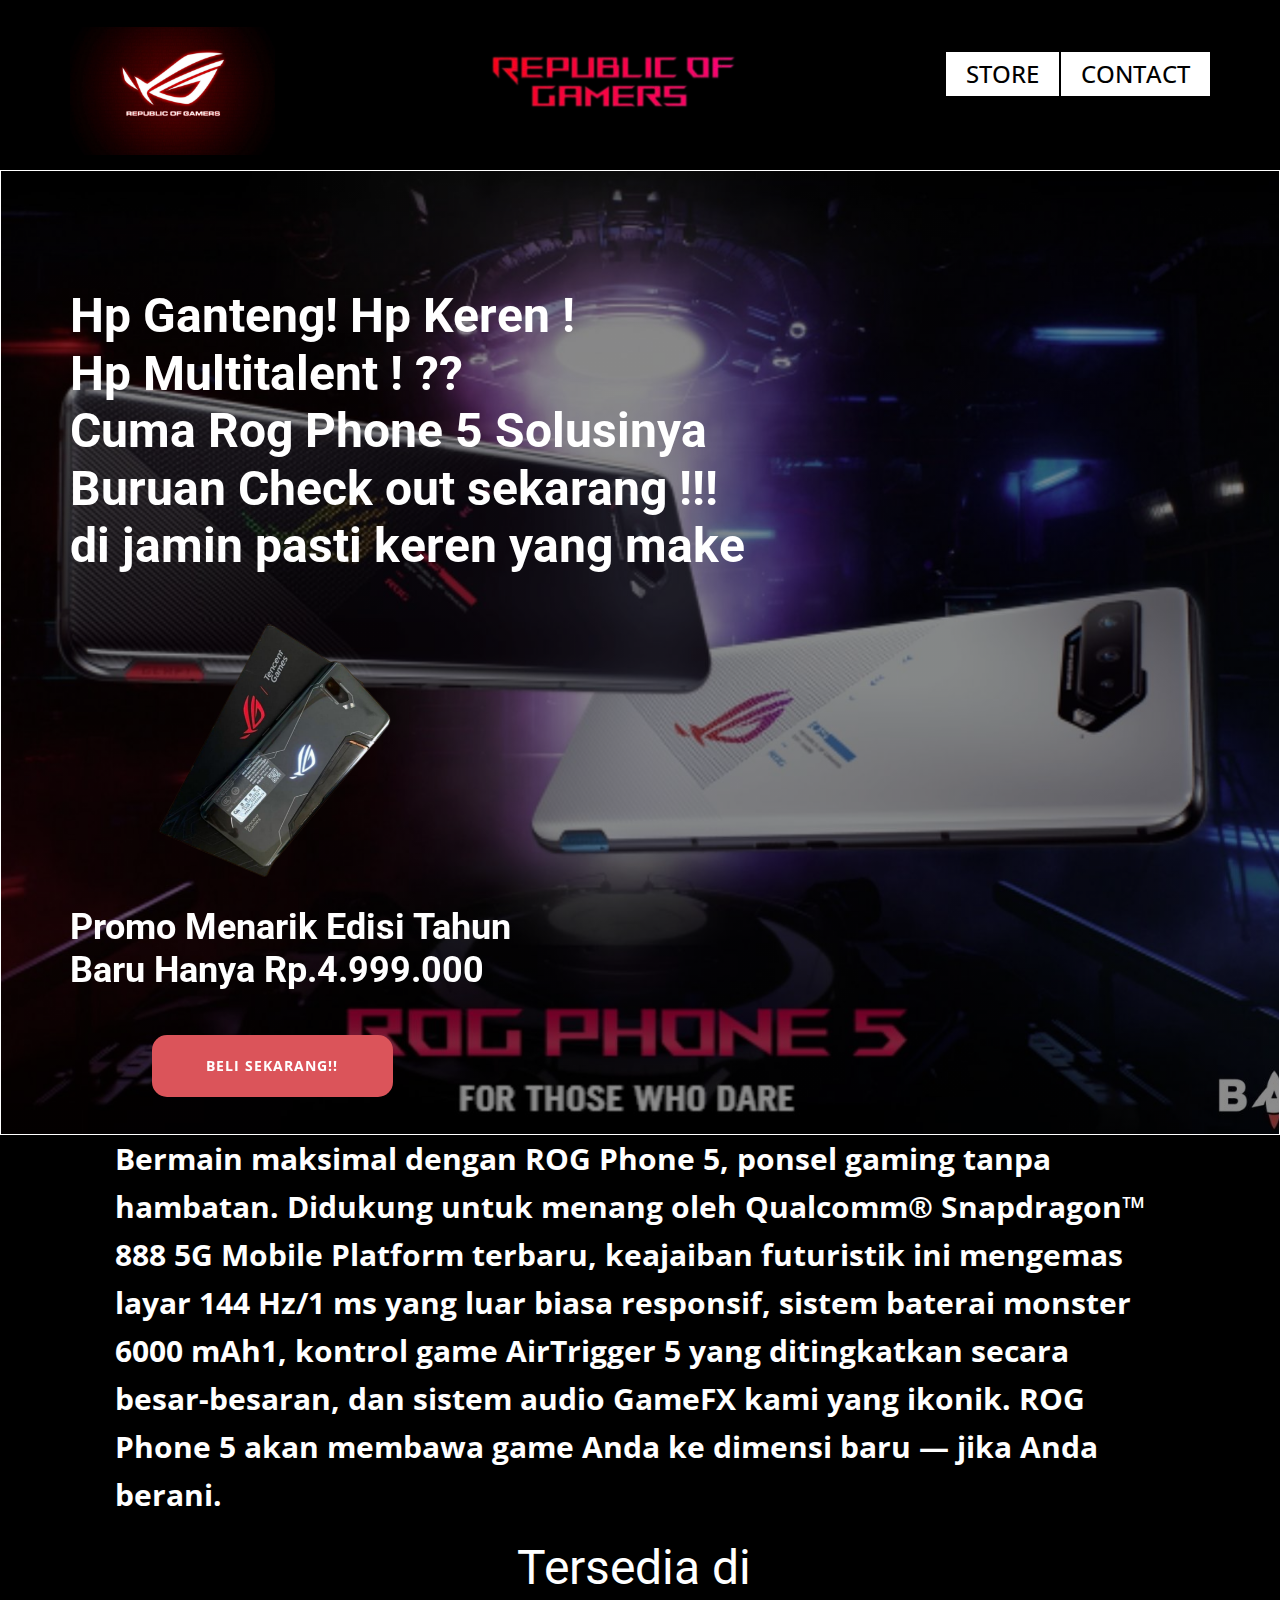
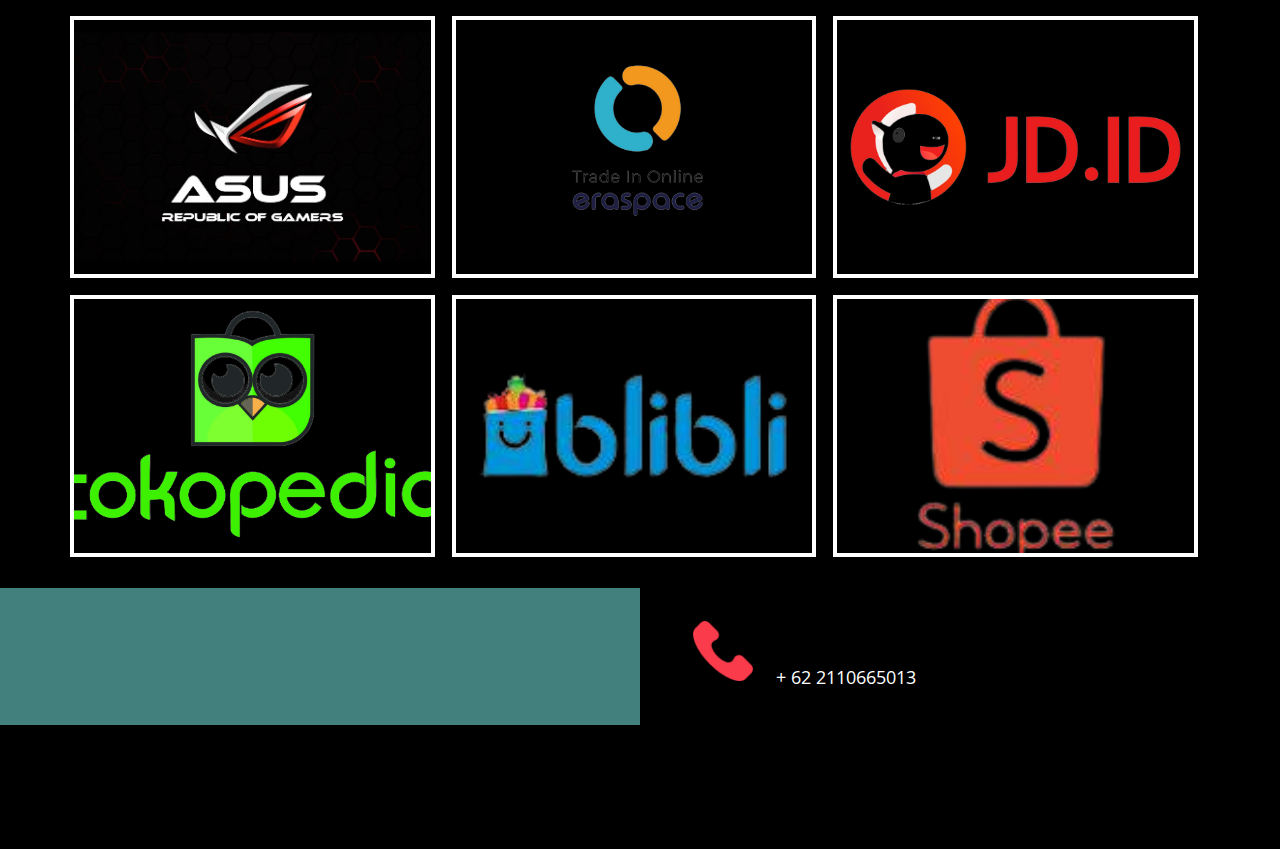
<file: index.html>
<!DOCTYPE html>
<html style="font-size: 16px;" lang="en"><head>
    <meta name="viewport" content="width=device-width, initial-scale=1.0">
    <meta charset="utf-8">
    <meta name="keywords" content="​Design Agency Portfolio, Our Works, Contacts">
    <meta name="description" content="">
    <title>Page 2</title>
    <link rel="stylesheet" href="nicepage.css" media="screen">
<link rel="stylesheet" href="Page-2.css" media="screen">
    <script class="u-script" type="text/javascript" src="jquery.js" defer=""></script>
    <script class="u-script" type="text/javascript" src="nicepage.js" defer=""></script>
    <meta name="generator" content="Nicepage 5.21.3, nicepage.com">
    <link id="u-theme-google-font" rel="stylesheet" href="https://fonts.googleapis.com/css?family=Roboto:100,100i,300,300i,400,400i,500,500i,700,700i,900,900i|Open+Sans:300,300i,400,400i,500,500i,600,600i,700,700i,800,800i">
    <link id="u-page-google-font" rel="stylesheet" href="https://fonts.googleapis.com/css?family=Montserrat:100,100i,200,200i,300,300i,400,400i,500,500i,600,600i,700,700i,800,800i,900,900i">
    
    
    
    
    
    
    <script type="application/ld+json">{
		"@context": "http://schema.org",
		"@type": "Organization",
		"name": "",
		"logo": "images/wp2806505.webp"
}</script>
    <meta name="theme-color" content="#478ac9">
    <meta property="og:title" content="Page 2">
    <meta property="og:type" content="website">
  <meta data-intl-tel-input-cdn-path="intlTelInput/"></head>
  <body data-home-page="Page-2.html" data-home-page-title="Page 2" data-path-to-root="./" data-include-products="false" class="u-black u-body u-xl-mode" data-lang="en"><header class="u-black u-clearfix u-header u-header" id="sec-3bd9"><div class="u-clearfix u-sheet u-sheet-1">
        <a href="https://nicepage.com" class="u-image u-logo u-image-1" data-image-width="2560" data-image-height="1600">
          <img src="images/wp2806505.webp" class="u-logo-image u-logo-image-1">
        </a>
        <nav class="u-menu u-menu-one-level u-offcanvas u-menu-1">
          <div class="menu-collapse" style="font-size: 1.5rem; letter-spacing: 0px; text-transform: uppercase; font-weight: 500;">
            <a class="u-button-style u-custom-active-border-color u-custom-active-color u-custom-border u-custom-border-color u-custom-borders u-custom-color u-custom-hover-border-color u-custom-hover-color u-custom-left-right-menu-spacing u-custom-padding-bottom u-custom-text-active-color u-custom-text-color u-custom-text-decoration u-custom-text-hover-color u-custom-top-bottom-menu-spacing u-nav-link u-text-active-palette-1-base u-text-hover-palette-2-base" href="#">
              <svg class="u-svg-link" viewBox="0 0 24 24"><use xmlns:xlink="http://www.w3.org/1999/xlink" xlink:href="#menu-hamburger"></use></svg>
              <svg class="u-svg-content" version="1.1" id="menu-hamburger" viewBox="0 0 16 16" x="0px" y="0px" xmlns:xlink="http://www.w3.org/1999/xlink" xmlns="http://www.w3.org/2000/svg"><g><rect y="1" width="16" height="2"></rect><rect y="7" width="16" height="2"></rect><rect y="13" width="16" height="2"></rect>
</g></svg>
            </a>
          </div>
          <div class="u-custom-menu u-nav-container">
            <ul class="u-nav u-spacing-2 u-unstyled u-nav-1"><li class="u-nav-item"><a class="u-active-palette-2-base u-border-active-palette-1-base u-border-hover-palette-1-light-1 u-button-style u-hover-palette-2-base u-nav-link u-text-active-black u-text-black u-text-hover-black u-white" href="Page-2.html#sec-41a6" style="padding: 10px 20px;">Store</a>
</li><li class="u-nav-item"><a class="u-active-palette-2-base u-border-active-palette-1-base u-border-hover-palette-1-light-1 u-button-style u-hover-palette-2-base u-nav-link u-text-active-black u-text-black u-text-hover-black u-white" href="Page-2.html#sec-76e0" style="padding: 10px 20px;">Contact</a>
</li></ul>
          </div>
          <div class="u-custom-menu u-nav-container-collapse">
            <div class="u-black u-container-style u-inner-container-layout u-opacity u-opacity-80 u-sidenav">
              <div class="u-inner-container-layout u-sidenav-overflow">
                <div class="u-menu-close"></div>
                <ul class="u-align-center u-nav u-popupmenu-items u-unstyled u-nav-2"><li class="u-nav-item"><a class="u-button-style u-nav-link" href="Page-2.html#sec-41a6">Store</a>
</li><li class="u-nav-item"><a class="u-button-style u-nav-link" href="Page-2.html#sec-76e0">Contact</a>
</li></ul>
              </div>
            </div>
            <div class="u-black u-menu-overlay u-opacity u-opacity-25"></div>
          </div>
        </nav>
        <img class="u-image u-image-contain u-image-default u-image-2" src="images/rgb-rog-logo-black-1k83bzvnkpnek9bi-removebg-preview.png" alt="" data-image-width="666" data-image-height="374">
      </div></header>
    <section class="u-align-left u-border-1 u-border-white u-clearfix u-image u-shading u-section-1" id="carousel_96a6" src="" data-image-width="2400" data-image-height="1260">
      <div class="u-clearfix u-sheet u-sheet-1">
        <h3 class="u-hover-feature u-text u-text-1" data-animation-name="customAnimationIn" data-animation-duration="1000" data-animation-direction="">Hp Ganteng! Hp Keren !&nbsp;<br>Hp Multitalent ! ??<br>Cuma Rog Phone 5 Solusinya&nbsp;<br>Buruan Check out sekarang !!!&nbsp;<br>di jamin pasti keren yang make&nbsp;
        </h3>
        <img class="u-image u-image-contain u-image-default u-image-1" src="images/b5b47530-c9f8-4fb3-b4ae-8282dab7d684-removebg-preview.png" alt="" data-image-width="451" data-image-height="554" data-animation-name="bounceIn" data-animation-duration="1000" data-animation-direction="">
        <h5 class="u-text u-text-2" data-animation-name="customAnimationIn" data-animation-duration="1000" data-animation-direction="">Promo Menarik Edisi Tahun Baru H​anya Rp.4.999.000</h5>
        <a href="https://iprice.co.id/harga/asus-rog-phone-5/" class="u-active-white u-align-right u-border-none u-btn u-btn-round u-button-style u-hover-palette-4-light-3 u-palette-2-base u-radius-15 u-text-active-palette-1-base u-text-body-alt-color u-text-hover-palette-1-base u-btn-1" data-animation-name="tada" data-animation-duration="1000" data-animation-delay="500" data-animation-direction="">Beli sekarang!!</a>
      </div>
      
    </section>
    <section class="u-black u-clearfix u-section-2" id="sec-7e90">
      <div class="u-clearfix u-sheet u-valign-middle u-sheet-1">
        <p class="u-text u-text-body-alt-color u-text-1"> Bermain maksimal dengan ROG Phone 5, ponsel gaming tanpa hambatan. Didukung untuk menang oleh Qualcomm® Snapdragon™ 888 5G Mobile Platform terbaru, keajaiban futuristik ini mengemas layar 144 Hz/1 ms yang luar biasa responsif, sistem baterai monster 6000 mAh1, kontrol game AirTrigger 5 yang ditingkatkan secara besar-besaran, dan sistem audio GameFX kami yang ikonik. ROG Phone 5 akan membawa game Anda ke dimensi baru — jika Anda berani.</p>
      </div>
    </section>
    <section class="u-align-center u-clearfix u-section-3" id="sec-41a6">
      <div class="u-clearfix u-sheet u-sheet-1">
        <h2 class="u-hover-feature u-text u-text-black u-text-1"><span class="u-icon"></span>&nbsp;<a class="u-active-none u-border-none u-btn u-button-link u-button-style u-hover-none u-none u-text-body-alt-color u-btn-1" data-href="https://nicepage.com">Tersedia di</a>
        </h2>
        <div class="custom-expanded u-gallery u-layout-grid u-lightbox u-show-text-on-hover u-gallery-1">
          <div class="u-gallery-inner u-gallery-inner-1">
            <div class="u-border-4 u-border-white u-effect-fade u-gallery-item" data-href="https://www.asus.com/id/store/">
              <div class="u-back-slide" data-image-width="1680" data-image-height="1050">
                <img class="u-back-image u-expanded" src="images/a04339b266be5e873d11371c47e9d393.jpeg">
              </div>
              <div class="u-over-slide u-shading u-over-slide-1"></div>
            </div>
            <div class="u-border-4 u-border-white u-effect-fade u-gallery-item" data-href="https://eraspace.com/">
              <div class="u-back-slide" data-image-width="607" data-image-height="411">
                <img class="u-back-image u-expanded" src="images/2022-03-08_111414-removebg-preview.png">
              </div>
              <div class="u-over-slide u-shading u-over-slide-2"></div>
            </div>
            <div class="u-border-4 u-border-white u-effect-fade u-gallery-item" data-href="https://jdsports.id/">
              <div class="u-back-slide" data-image-width="500" data-image-height="499">
                <img class="u-back-image u-expanded" src="images/JD.ID__blogovector.com_-removebg-preview.png">
              </div>
              <div class="u-over-slide u-shading u-over-slide-3"></div>
            </div>
            <div class="u-border-4 u-border-white u-effect-fade u-gallery-item" data-href="https://www.tokopedia.com/">
              <div class="u-back-slide" data-image-width="632" data-image-height="395">
                <img class="u-back-image u-expanded" src="images/Logo_Tokopedia-removebg-preview.png">
              </div>
              <div class="u-over-slide u-shading u-over-slide-4"></div>
            </div>
            <div class="u-border-4 u-border-white u-effect-fade u-gallery-item" data-href="https://www.blibli.com/">
              <div class="u-back-slide" data-image-width="180" data-image-height="180">
                <img class="u-back-image u-expanded" src="images/th-removebg-preview.png">
              </div>
              <div class="u-over-slide u-shading u-over-slide-5"></div>
            </div>
            <div class="u-border-4 u-border-white u-effect-fade u-gallery-item" data-href="https://shopee.co.id/">
              <div class="u-back-slide" data-image-width="180" data-image-height="180">
                <img class="u-back-image u-expanded" src="images/th__1_-removebg-preview.png">
              </div>
              <div class="u-over-slide u-shading u-over-slide-6"></div>
            </div>
          </div>
        </div>
      </div>
      
    </section>
    <section class="u-align-center u-clearfix u-palette-4-dark-2 u-section-4" id="sec-76e0">
      <div class="u-expanded-width u-list u-list-1">
        <div class="u-repeater u-repeater-1">
          <div class="u-align-left u-black u-container-style u-list-item u-repeater-item u-list-item-1" data-animation-name="customAnimationIn" data-animation-duration="1000" data-animation-delay="750">
            <div class="u-container-layout u-similar-container u-container-layout-1"><span class="u-file-icon u-icon u-text-palette-1-base u-icon-1"><img src="images/3179068-806eabbb.png" alt=""></span>
              <h6 class="u-custom-font u-font-montserrat u-text u-text-1" data-animation-name="customAnimationIn" data-animation-duration="1000"> Lokasi</h6>
              <p class="u-text u-text-2">Jl.Lontar IV,koja jakarta utara ( bengkel london)</p>
            </div>
          </div>
          <div class="u-align-left u-black u-container-style u-list-item u-repeater-item u-list-item-2" data-animation-out="0">
            <div class="u-container-layout u-similar-container u-container-layout-2"><span class="u-file-icon u-icon u-text-palette-1-base u-icon-2"><img src="images/ce131fa2-9b26-4c33-a9f7-aff3357242a7-680a1986.png" alt=""></span>
              <h6 class="u-custom-font u-font-montserrat u-text u-text-3" data-animation-name="customAnimationIn" data-animation-duration="1000"> hubungi nomor di bawah ini</h6>
              <p class="u-text u-text-4">+ 62 2110665013</p>
            </div>
          </div>
        </div>
      </div>
    </section>
    
    
    
    <footer class="u-align-center u-black u-clearfix u-footer u-footer" id="sec-1e6a"><div class="u-clearfix u-sheet u-sheet-1"></div></footer>
  
</body></html>
</file>
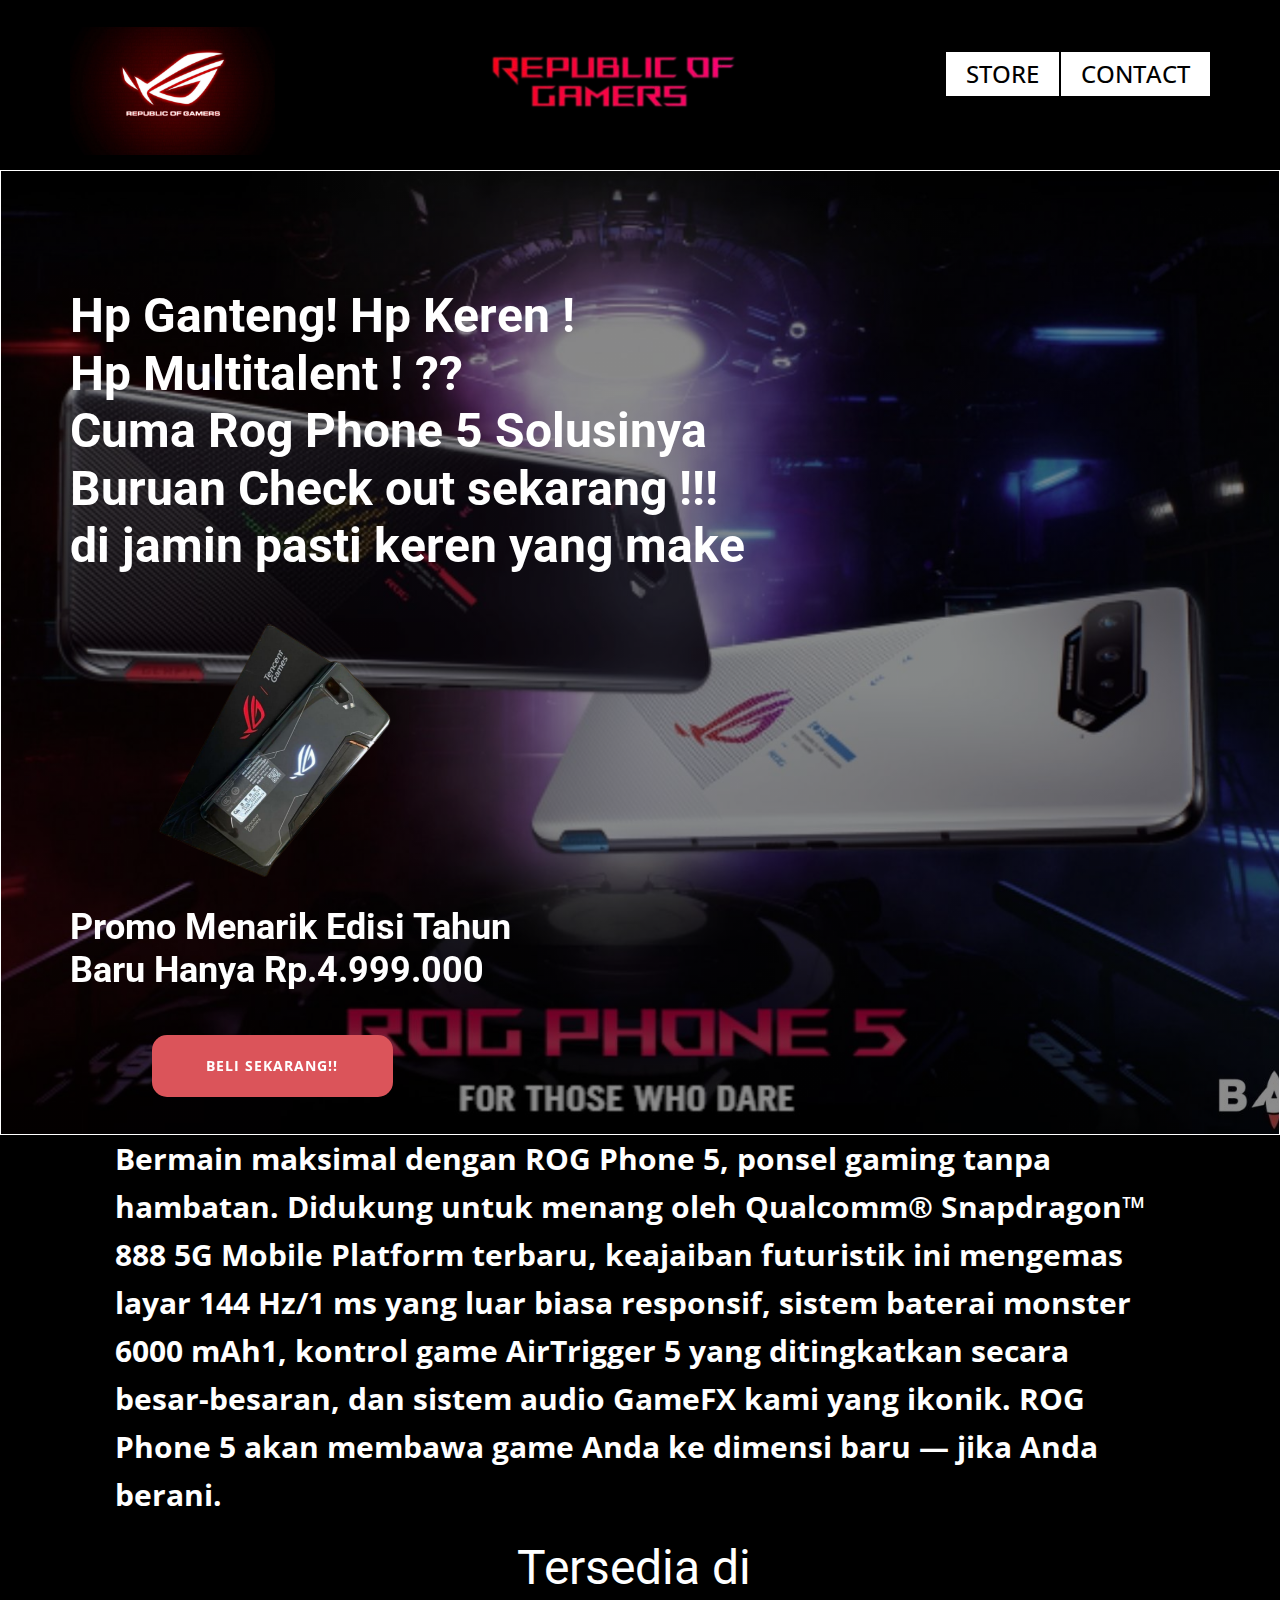
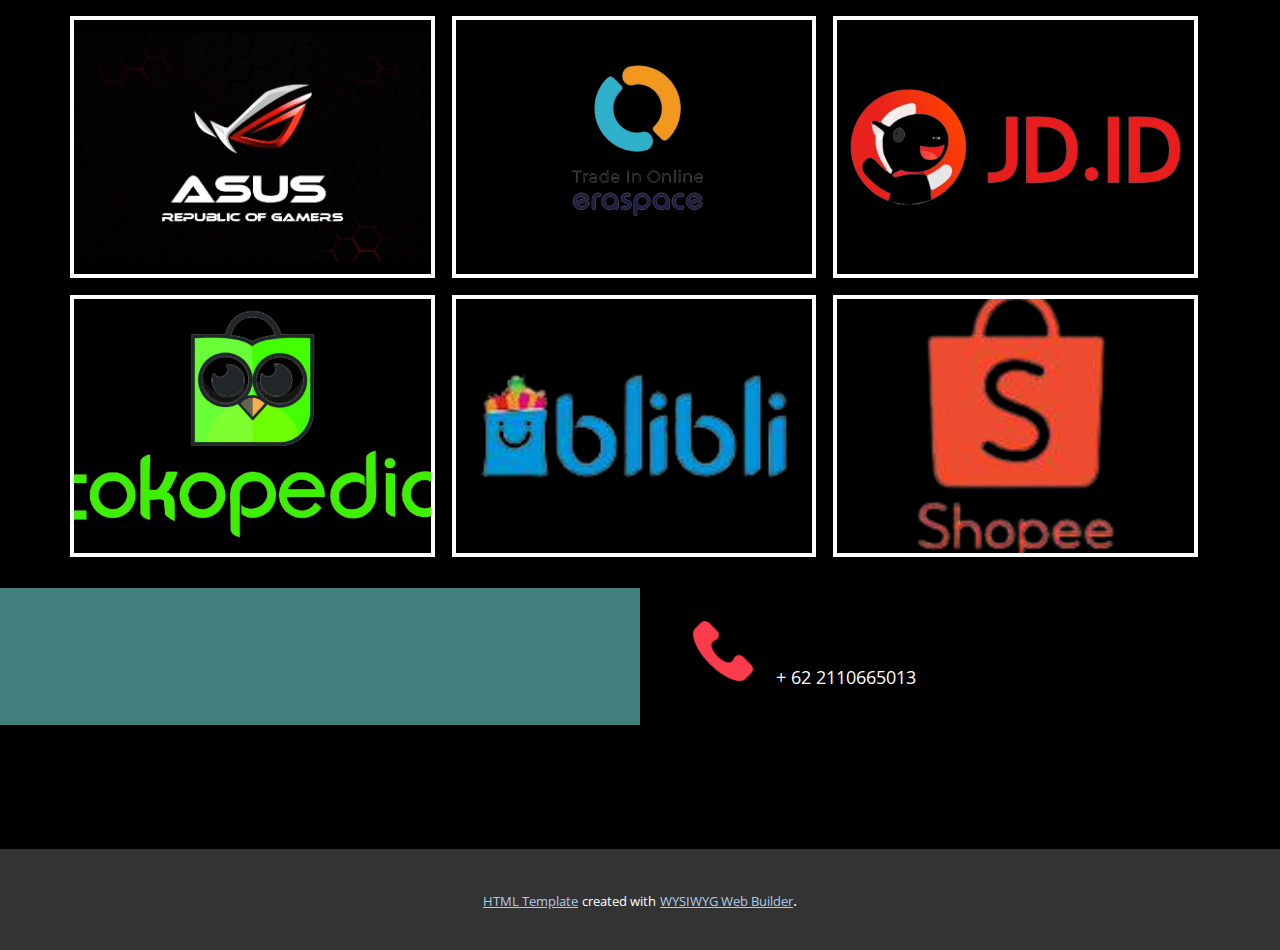
<file: Page-2.html>
<!DOCTYPE html>
<html style="font-size: 16px;" lang="en"><head>
    <meta name="viewport" content="width=device-width, initial-scale=1.0">
    <meta charset="utf-8">
    <meta name="keywords" content="​Design Agency Portfolio, Our Works, Contacts">
    <meta name="description" content="">
    <title>Page 2</title>
    <link rel="stylesheet" href="nicepage.css" media="screen">
<link rel="stylesheet" href="Page-2.css" media="screen">
    <script class="u-script" type="text/javascript" src="jquery.js" defer=""></script>
    <script class="u-script" type="text/javascript" src="nicepage.js" defer=""></script>
    <meta name="generator" content="Nicepage 5.21.3, nicepage.com">
    <link id="u-theme-google-font" rel="stylesheet" href="https://fonts.googleapis.com/css?family=Roboto:100,100i,300,300i,400,400i,500,500i,700,700i,900,900i|Open+Sans:300,300i,400,400i,500,500i,600,600i,700,700i,800,800i">
    <link id="u-page-google-font" rel="stylesheet" href="https://fonts.googleapis.com/css?family=Montserrat:100,100i,200,200i,300,300i,400,400i,500,500i,600,600i,700,700i,800,800i,900,900i">
    
    
    
    
    
    
    <script type="application/ld+json">{
		"@context": "http://schema.org",
		"@type": "Organization",
		"name": "",
		"logo": "images/wp2806505.webp"
}</script>
    <meta name="theme-color" content="#478ac9">
    <meta property="og:title" content="Page 2">
    <meta property="og:type" content="website">
  <meta data-intl-tel-input-cdn-path="intlTelInput/"></head>
  <body data-path-to-root="./" data-include-products="false" class="u-black u-body u-xl-mode" data-lang="en"><header class="u-black u-clearfix u-header u-header" id="sec-3bd9"><div class="u-clearfix u-sheet u-sheet-1">
        <a href="https://nicepage.com" class="u-image u-logo u-image-1" data-image-width="2560" data-image-height="1600">
          <img src="images/wp2806505.webp" class="u-logo-image u-logo-image-1">
        </a>
        <nav class="u-menu u-menu-one-level u-offcanvas u-menu-1">
          <div class="menu-collapse" style="font-size: 1.5rem; letter-spacing: 0px; text-transform: uppercase; font-weight: 500;">
            <a class="u-button-style u-custom-active-border-color u-custom-active-color u-custom-border u-custom-border-color u-custom-borders u-custom-color u-custom-hover-border-color u-custom-hover-color u-custom-left-right-menu-spacing u-custom-padding-bottom u-custom-text-active-color u-custom-text-color u-custom-text-decoration u-custom-text-hover-color u-custom-top-bottom-menu-spacing u-nav-link u-text-active-palette-1-base u-text-hover-palette-2-base" href="#">
              <svg class="u-svg-link" viewBox="0 0 24 24"><use xmlns:xlink="http://www.w3.org/1999/xlink" xlink:href="#menu-hamburger"></use></svg>
              <svg class="u-svg-content" version="1.1" id="menu-hamburger" viewBox="0 0 16 16" x="0px" y="0px" xmlns:xlink="http://www.w3.org/1999/xlink" xmlns="http://www.w3.org/2000/svg"><g><rect y="1" width="16" height="2"></rect><rect y="7" width="16" height="2"></rect><rect y="13" width="16" height="2"></rect>
</g></svg>
            </a>
          </div>
          <div class="u-custom-menu u-nav-container">
            <ul class="u-nav u-spacing-2 u-unstyled u-nav-1"><li class="u-nav-item"><a class="u-active-palette-2-base u-border-active-palette-1-base u-border-hover-palette-1-light-1 u-button-style u-hover-palette-2-base u-nav-link u-text-active-black u-text-black u-text-hover-black u-white" href="Page-2.html#sec-41a6" style="padding: 10px 20px;">Store</a>
</li><li class="u-nav-item"><a class="u-active-palette-2-base u-border-active-palette-1-base u-border-hover-palette-1-light-1 u-button-style u-hover-palette-2-base u-nav-link u-text-active-black u-text-black u-text-hover-black u-white" href="Page-2.html#sec-76e0" style="padding: 10px 20px;">Contact</a>
</li></ul>
          </div>
          <div class="u-custom-menu u-nav-container-collapse">
            <div class="u-black u-container-style u-inner-container-layout u-opacity u-opacity-80 u-sidenav">
              <div class="u-inner-container-layout u-sidenav-overflow">
                <div class="u-menu-close"></div>
                <ul class="u-align-center u-nav u-popupmenu-items u-unstyled u-nav-2"><li class="u-nav-item"><a class="u-button-style u-nav-link" href="Page-2.html#sec-41a6">Store</a>
</li><li class="u-nav-item"><a class="u-button-style u-nav-link" href="Page-2.html#sec-76e0">Contact</a>
</li></ul>
              </div>
            </div>
            <div class="u-black u-menu-overlay u-opacity u-opacity-25"></div>
          </div>
        </nav>
        <img class="u-image u-image-contain u-image-default u-image-2" src="images/rgb-rog-logo-black-1k83bzvnkpnek9bi-removebg-preview.png" alt="" data-image-width="666" data-image-height="374">
      </div></header>
    <section class="u-align-left u-border-1 u-border-white u-clearfix u-image u-shading u-section-1" id="carousel_96a6" src="" data-image-width="2400" data-image-height="1260">
      <div class="u-clearfix u-sheet u-sheet-1">
        <h3 class="u-hover-feature u-text u-text-1" data-animation-name="customAnimationIn" data-animation-duration="1000" data-animation-direction="">Hp Ganteng! Hp Keren !&nbsp;<br>Hp Multitalent ! ??<br>Cuma Rog Phone 5 Solusinya&nbsp;<br>Buruan Check out sekarang !!!&nbsp;<br>di jamin pasti keren yang make&nbsp;
        </h3>
        <img class="u-image u-image-contain u-image-default u-image-1" src="images/b5b47530-c9f8-4fb3-b4ae-8282dab7d684-removebg-preview.png" alt="" data-image-width="451" data-image-height="554" data-animation-name="bounceIn" data-animation-duration="1000" data-animation-direction="">
        <h5 class="u-text u-text-2" data-animation-name="customAnimationIn" data-animation-duration="1000" data-animation-direction="">Promo Menarik Edisi Tahun Baru H​anya Rp.4.999.000</h5>
        <a href="https://iprice.co.id/harga/asus-rog-phone-5/" class="u-active-white u-align-right u-border-none u-btn u-btn-round u-button-style u-hover-palette-4-light-3 u-palette-2-base u-radius-15 u-text-active-palette-1-base u-text-body-alt-color u-text-hover-palette-1-base u-btn-1" data-animation-name="tada" data-animation-duration="1000" data-animation-delay="500" data-animation-direction="">Beli sekarang!!</a>
      </div>
      
    </section>
    <section class="u-black u-clearfix u-section-2" id="sec-7e90">
      <div class="u-clearfix u-sheet u-valign-middle u-sheet-1">
        <p class="u-text u-text-body-alt-color u-text-1"> Bermain maksimal dengan ROG Phone 5, ponsel gaming tanpa hambatan. Didukung untuk menang oleh Qualcomm® Snapdragon™ 888 5G Mobile Platform terbaru, keajaiban futuristik ini mengemas layar 144 Hz/1 ms yang luar biasa responsif, sistem baterai monster 6000 mAh1, kontrol game AirTrigger 5 yang ditingkatkan secara besar-besaran, dan sistem audio GameFX kami yang ikonik. ROG Phone 5 akan membawa game Anda ke dimensi baru — jika Anda berani.</p>
      </div>
    </section>
    <section class="u-align-center u-clearfix u-section-3" id="sec-41a6">
      <div class="u-clearfix u-sheet u-sheet-1">
        <h2 class="u-hover-feature u-text u-text-black u-text-1"><span class="u-icon"></span>&nbsp;<a class="u-active-none u-border-none u-btn u-button-link u-button-style u-hover-none u-none u-text-body-alt-color u-btn-1" data-href="https://nicepage.com">Tersedia di</a>
        </h2>
        <div class="custom-expanded u-gallery u-layout-grid u-lightbox u-show-text-on-hover u-gallery-1">
          <div class="u-gallery-inner u-gallery-inner-1">
            <div class="u-border-4 u-border-white u-effect-fade u-gallery-item" data-href="https://www.asus.com/id/store/">
              <div class="u-back-slide" data-image-width="1680" data-image-height="1050">
                <img class="u-back-image u-expanded" src="images/a04339b266be5e873d11371c47e9d393.jpeg">
              </div>
              <div class="u-over-slide u-shading u-over-slide-1"></div>
            </div>
            <div class="u-border-4 u-border-white u-effect-fade u-gallery-item" data-href="https://eraspace.com/">
              <div class="u-back-slide" data-image-width="607" data-image-height="411">
                <img class="u-back-image u-expanded" src="images/2022-03-08_111414-removebg-preview.png">
              </div>
              <div class="u-over-slide u-shading u-over-slide-2"></div>
            </div>
            <div class="u-border-4 u-border-white u-effect-fade u-gallery-item" data-href="https://jdsports.id/">
              <div class="u-back-slide" data-image-width="500" data-image-height="499">
                <img class="u-back-image u-expanded" src="images/JD.ID__blogovector.com_-removebg-preview.png">
              </div>
              <div class="u-over-slide u-shading u-over-slide-3"></div>
            </div>
            <div class="u-border-4 u-border-white u-effect-fade u-gallery-item" data-href="https://www.tokopedia.com/">
              <div class="u-back-slide" data-image-width="632" data-image-height="395">
                <img class="u-back-image u-expanded" src="images/Logo_Tokopedia-removebg-preview.png">
              </div>
              <div class="u-over-slide u-shading u-over-slide-4"></div>
            </div>
            <div class="u-border-4 u-border-white u-effect-fade u-gallery-item" data-href="https://www.blibli.com/">
              <div class="u-back-slide" data-image-width="180" data-image-height="180">
                <img class="u-back-image u-expanded" src="images/th-removebg-preview.png">
              </div>
              <div class="u-over-slide u-shading u-over-slide-5"></div>
            </div>
            <div class="u-border-4 u-border-white u-effect-fade u-gallery-item" data-href="https://shopee.co.id/">
              <div class="u-back-slide" data-image-width="180" data-image-height="180">
                <img class="u-back-image u-expanded" src="images/th__1_-removebg-preview.png">
              </div>
              <div class="u-over-slide u-shading u-over-slide-6"></div>
            </div>
          </div>
        </div>
      </div>
      
    </section>
    <section class="u-align-center u-clearfix u-palette-4-dark-2 u-section-4" id="sec-76e0">
      <div class="u-expanded-width u-list u-list-1">
        <div class="u-repeater u-repeater-1">
          <div class="u-align-left u-black u-container-style u-list-item u-repeater-item u-list-item-1" data-animation-name="customAnimationIn" data-animation-duration="1000" data-animation-delay="750">
            <div class="u-container-layout u-similar-container u-container-layout-1"><span class="u-file-icon u-icon u-text-palette-1-base u-icon-1"><img src="images/3179068-806eabbb.png" alt=""></span>
              <h6 class="u-custom-font u-font-montserrat u-text u-text-1" data-animation-name="customAnimationIn" data-animation-duration="1000"> Lokasi</h6>
              <p class="u-text u-text-2">Jl.Lontar IV,koja jakarta utara ( bengkel london)</p>
            </div>
          </div>
          <div class="u-align-left u-black u-container-style u-list-item u-repeater-item u-list-item-2" data-animation-out="0">
            <div class="u-container-layout u-similar-container u-container-layout-2"><span class="u-file-icon u-icon u-text-palette-1-base u-icon-2"><img src="images/ce131fa2-9b26-4c33-a9f7-aff3357242a7-680a1986.png" alt=""></span>
              <h6 class="u-custom-font u-font-montserrat u-text u-text-3" data-animation-name="customAnimationIn" data-animation-duration="1000"> hubungi nomor di bawah ini</h6>
              <p class="u-text u-text-4">+ 62 2110665013</p>
            </div>
          </div>
        </div>
      </div>
    </section>
    
    
    
    <footer class="u-align-center u-black u-clearfix u-footer u-footer" id="sec-1e6a"><div class="u-clearfix u-sheet u-sheet-1"></div></footer>
    <section class="u-backlink u-clearfix u-grey-80">
      <a class="u-link" href="https://nicepage.com/html-templates" target="_blank">
        <span>HTML Template</span>
      </a>
      <p class="u-text">
        <span>created with</span>
      </p>
      <a class="u-link" href="" target="_blank">
        <span>WYSIWYG Web Builder</span>
      </a>. 
    </section>
  
</body></html>
</file>
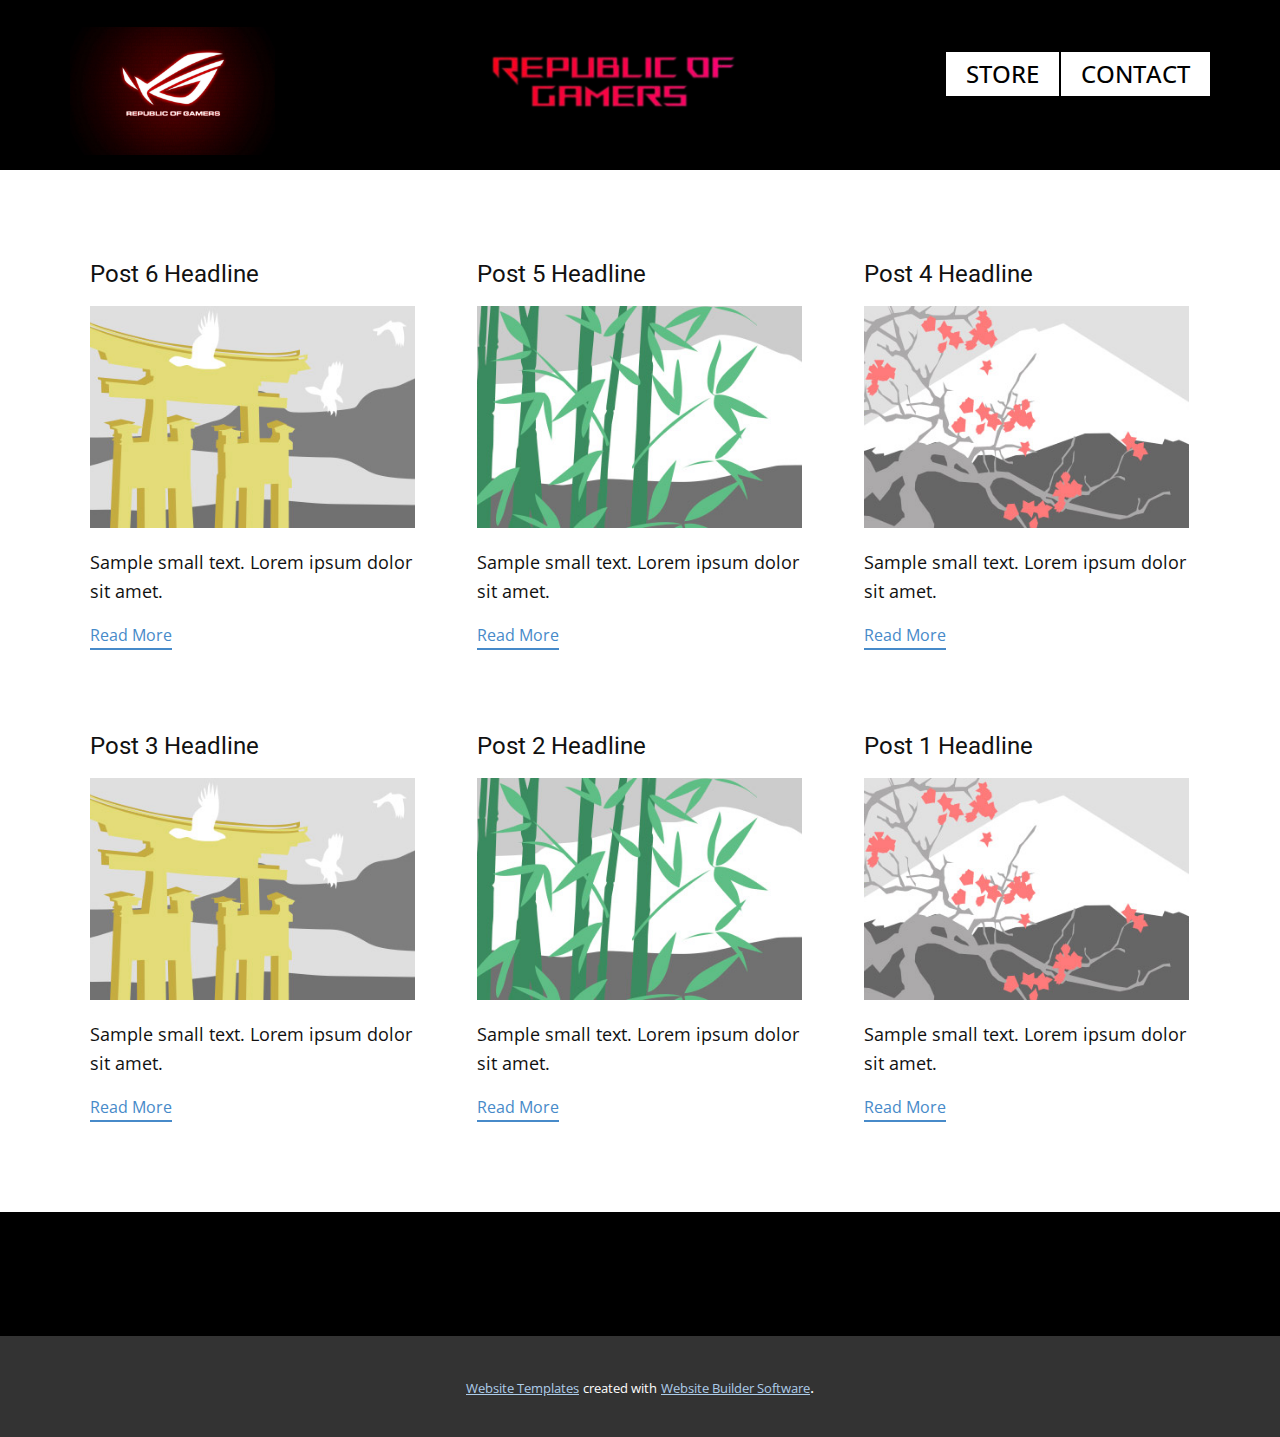
<file: blog/blog.html>
<!DOCTYPE html>
<html style="font-size: 16px;" lang="en"><head>
    <meta name="viewport" content="width=device-width, initial-scale=1.0">
    <meta charset="utf-8">
    <meta name="keywords" content="">
    <meta name="description" content="">
    <title>Blog</title>
    <link rel="stylesheet" href="../nicepage.css" media="screen">
<link rel="stylesheet" href="../Blog-Template.css" media="screen">
    <script class="u-script" type="text/javascript" src="../jquery.js" defer=""></script>
    <script class="u-script" type="text/javascript" src="../nicepage.js" defer=""></script>
    <meta name="generator" content="Nicepage 5.21.3, nicepage.com">
    <link id="u-theme-google-font" rel="stylesheet" href="https://fonts.googleapis.com/css?family=Roboto:100,100i,300,300i,400,400i,500,500i,700,700i,900,900i|Open+Sans:300,300i,400,400i,500,500i,600,600i,700,700i,800,800i">
    
    
    
    <script type="application/ld+json">{
		"@context": "http://schema.org",
		"@type": "Organization",
		"name": "",
		"logo": "images/wp2806505.webp"
}</script>
    <meta name="theme-color" content="#478ac9">
  <meta data-intl-tel-input-cdn-path="intlTelInput/"></head>
  <body data-path-to-root="./" data-include-products="false" class="u-body u-xl-mode" data-lang="en"><header class="u-black u-clearfix u-header u-header" id="sec-3bd9"><div class="u-clearfix u-sheet u-sheet-1">
        <a href="https://nicepage.com" class="u-image u-logo u-image-1" data-image-width="2560" data-image-height="1600">
          <img src="../images/wp2806505.webp" class="u-logo-image u-logo-image-1">
        </a>
        <nav class="u-menu u-menu-one-level u-offcanvas u-menu-1">
          <div class="menu-collapse" style="font-size: 1.5rem; letter-spacing: 0px; text-transform: uppercase; font-weight: 500;">
            <a class="u-button-style u-custom-active-border-color u-custom-active-color u-custom-border u-custom-border-color u-custom-borders u-custom-color u-custom-hover-border-color u-custom-hover-color u-custom-left-right-menu-spacing u-custom-padding-bottom u-custom-text-active-color u-custom-text-color u-custom-text-decoration u-custom-text-hover-color u-custom-top-bottom-menu-spacing u-nav-link u-text-active-palette-1-base u-text-hover-palette-2-base" href="#">
              <svg class="u-svg-link" viewBox="0 0 24 24"><use xmlns:xlink="http://www.w3.org/1999/xlink" xlink:href="#menu-hamburger"></use></svg>
              <svg class="u-svg-content" version="1.1" id="menu-hamburger" viewBox="0 0 16 16" x="0px" y="0px" xmlns:xlink="http://www.w3.org/1999/xlink" xmlns="http://www.w3.org/2000/svg"><g><rect y="1" width="16" height="2"></rect><rect y="7" width="16" height="2"></rect><rect y="13" width="16" height="2"></rect>
</g></svg>
            </a>
          </div>
          <div class="u-custom-menu u-nav-container">
            <ul class="u-nav u-spacing-2 u-unstyled u-nav-1"><li class="u-nav-item"><a class="u-active-palette-2-base u-border-active-palette-1-base u-border-hover-palette-1-light-1 u-button-style u-hover-palette-2-base u-nav-link u-text-active-black u-text-black u-text-hover-black u-white" href="../Page-2.html#sec-41a6" style="padding: 10px 20px;">Store</a>
</li><li class="u-nav-item"><a class="u-active-palette-2-base u-border-active-palette-1-base u-border-hover-palette-1-light-1 u-button-style u-hover-palette-2-base u-nav-link u-text-active-black u-text-black u-text-hover-black u-white" href="../Page-2.html#sec-76e0" style="padding: 10px 20px;">Contact</a>
</li></ul>
          </div>
          <div class="u-custom-menu u-nav-container-collapse">
            <div class="u-black u-container-style u-inner-container-layout u-opacity u-opacity-80 u-sidenav">
              <div class="u-inner-container-layout u-sidenav-overflow">
                <div class="u-menu-close"></div>
                <ul class="u-align-center u-nav u-popupmenu-items u-unstyled u-nav-2"><li class="u-nav-item"><a class="u-button-style u-nav-link" href="../Page-2.html#sec-41a6">Store</a>
</li><li class="u-nav-item"><a class="u-button-style u-nav-link" href="../Page-2.html#sec-76e0">Contact</a>
</li></ul>
              </div>
            </div>
            <div class="u-black u-menu-overlay u-opacity u-opacity-25"></div>
          </div>
        </nav>
        <img class="u-image u-image-contain u-image-default u-image-2" src="../images/rgb-rog-logo-black-1k83bzvnkpnek9bi-removebg-preview.png" alt="" data-image-width="666" data-image-height="374">
      </div></header>
    <section class="u-clearfix u-section-1" id="sec-a82c">
      <div class="u-clearfix u-sheet u-valign-middle u-sheet-1"><!--blog--><!--blog_options_json--><!--{"type":"Recent","source":"","tags":"","count":""}--><!--/blog_options_json-->
        <div class="u-blog u-expanded-width u-repeater u-repeater-1"><!--blog_post-->
          <div class="u-blog-post u-container-style u-repeater-item u-white u-repeater-item-1">
            <div class="u-container-layout u-similar-container u-valign-top u-container-layout-1"><!--blog_post_header-->
              <h4 class="u-blog-control u-text u-text-1">
                <a class="u-post-header-link" href="../blog/post-5.html">Post 6 Headline</a>
              </h4><!--/blog_post_header--><!--blog_post_image-->
              <a class="u-post-header-link" href="../blog/post-5.html"><img alt="" class="u-blog-control u-expanded-width u-image u-image-default u-image-1" src="../images/8ad73f3c.jpeg"></a><!--/blog_post_image--><!--blog_post_content-->
              <div class="u-blog-control u-post-content u-text u-text-2 fr-view">Sample small text. Lorem ipsum dolor sit amet.</div><!--/blog_post_content--><!--blog_post_readmore-->
              <a href="../blog/post-5.html" class="u-blog-control u-border-2 u-border-palette-1-base u-btn u-btn-rectangle u-button-style u-none u-btn-1"><!--blog_post_readmore_content--><!--options_json--><!--{"content":"","defaultValue":"Read More"}--><!--/options_json-->Read More<!--/blog_post_readmore_content--></a><!--/blog_post_readmore-->
            </div>
          </div><div class="u-blog-post u-container-style u-repeater-item u-video-cover u-white">
            <div class="u-container-layout u-similar-container u-valign-top u-container-layout-2"><!--blog_post_header-->
              <h4 class="u-blog-control u-text u-text-3">
                <a class="u-post-header-link" href="../blog/post-4.html">Post 5 Headline</a>
              </h4><!--/blog_post_header--><!--blog_post_image-->
              <a class="u-post-header-link" href="../blog/post-4.html"><img alt="" class="u-blog-control u-expanded-width u-image u-image-default u-image-2" src="../images/68f64b9d.jpeg"></a><!--/blog_post_image--><!--blog_post_content-->
              <div class="u-blog-control u-post-content u-text u-text-4 fr-view">Sample small text. Lorem ipsum dolor sit amet.</div><!--/blog_post_content--><!--blog_post_readmore-->
              <a href="../blog/post-4.html" class="u-blog-control u-border-2 u-border-palette-1-base u-btn u-btn-rectangle u-button-style u-none u-btn-2"><!--blog_post_readmore_content--><!--options_json--><!--{"content":"","defaultValue":"Read More"}--><!--/options_json-->Read More<!--/blog_post_readmore_content--></a><!--/blog_post_readmore-->
            </div>
          </div><div class="u-blog-post u-container-style u-repeater-item u-video-cover u-white">
            <div class="u-container-layout u-similar-container u-valign-top u-container-layout-3"><!--blog_post_header-->
              <h4 class="u-blog-control u-text u-text-5">
                <a class="u-post-header-link" href="../blog/post-3.html">Post 4 Headline</a>
              </h4><!--/blog_post_header--><!--blog_post_image-->
              <a class="u-post-header-link" href="../blog/post-3.html"><img alt="" class="u-blog-control u-expanded-width u-image u-image-default u-image-3" src="../images/0fd3416c.jpeg"></a><!--/blog_post_image--><!--blog_post_content-->
              <div class="u-blog-control u-post-content u-text u-text-6 fr-view">Sample small text. Lorem ipsum dolor sit amet.</div><!--/blog_post_content--><!--blog_post_readmore-->
              <a href="../blog/post-3.html" class="u-blog-control u-border-2 u-border-palette-1-base u-btn u-btn-rectangle u-button-style u-none u-btn-3"><!--blog_post_readmore_content--><!--options_json--><!--{"content":"","defaultValue":"Read More"}--><!--/options_json-->Read More<!--/blog_post_readmore_content--></a><!--/blog_post_readmore-->
            </div>
          </div><div class="u-blog-post u-container-style u-repeater-item u-white u-repeater-item-1">
            <div class="u-container-layout u-similar-container u-valign-top u-container-layout-1"><!--blog_post_header-->
              <h4 class="u-blog-control u-text u-text-1">
                <a class="u-post-header-link" href="../blog/post-2.html">Post 3 Headline</a>
              </h4><!--/blog_post_header--><!--blog_post_image-->
              <a class="u-post-header-link" href="../blog/post-2.html"><img alt="" class="u-blog-control u-expanded-width u-image u-image-default u-image-1" src="../images/8ad73f3c.jpeg"></a><!--/blog_post_image--><!--blog_post_content-->
              <div class="u-blog-control u-post-content u-text u-text-2 fr-view">Sample small text. Lorem ipsum dolor sit amet.</div><!--/blog_post_content--><!--blog_post_readmore-->
              <a href="../blog/post-2.html" class="u-blog-control u-border-2 u-border-palette-1-base u-btn u-btn-rectangle u-button-style u-none u-btn-1"><!--blog_post_readmore_content--><!--options_json--><!--{"content":"","defaultValue":"Read More"}--><!--/options_json-->Read More<!--/blog_post_readmore_content--></a><!--/blog_post_readmore-->
            </div>
          </div><div class="u-blog-post u-container-style u-repeater-item u-video-cover u-white">
            <div class="u-container-layout u-similar-container u-valign-top u-container-layout-2"><!--blog_post_header-->
              <h4 class="u-blog-control u-text u-text-3">
                <a class="u-post-header-link" href="../blog/post-1.html">Post 2 Headline</a>
              </h4><!--/blog_post_header--><!--blog_post_image-->
              <a class="u-post-header-link" href="../blog/post-1.html"><img alt="" class="u-blog-control u-expanded-width u-image u-image-default u-image-2" src="../images/68f64b9d.jpeg"></a><!--/blog_post_image--><!--blog_post_content-->
              <div class="u-blog-control u-post-content u-text u-text-4 fr-view">Sample small text. Lorem ipsum dolor sit amet.</div><!--/blog_post_content--><!--blog_post_readmore-->
              <a href="../blog/post-1.html" class="u-blog-control u-border-2 u-border-palette-1-base u-btn u-btn-rectangle u-button-style u-none u-btn-2"><!--blog_post_readmore_content--><!--options_json--><!--{"content":"","defaultValue":"Read More"}--><!--/options_json-->Read More<!--/blog_post_readmore_content--></a><!--/blog_post_readmore-->
            </div>
          </div><div class="u-blog-post u-container-style u-repeater-item u-video-cover u-white">
            <div class="u-container-layout u-similar-container u-valign-top u-container-layout-3"><!--blog_post_header-->
              <h4 class="u-blog-control u-text u-text-5">
                <a class="u-post-header-link" href="../blog/post.html">Post 1 Headline</a>
              </h4><!--/blog_post_header--><!--blog_post_image-->
              <a class="u-post-header-link" href="../blog/post.html"><img alt="" class="u-blog-control u-expanded-width u-image u-image-default u-image-3" src="../images/0fd3416c.jpeg"></a><!--/blog_post_image--><!--blog_post_content-->
              <div class="u-blog-control u-post-content u-text u-text-6 fr-view">Sample small text. Lorem ipsum dolor sit amet.</div><!--/blog_post_content--><!--blog_post_readmore-->
              <a href="../blog/post.html" class="u-blog-control u-border-2 u-border-palette-1-base u-btn u-btn-rectangle u-button-style u-none u-btn-3"><!--blog_post_readmore_content--><!--options_json--><!--{"content":"","defaultValue":"Read More"}--><!--/options_json-->Read More<!--/blog_post_readmore_content--></a><!--/blog_post_readmore-->
            </div>
          </div><!--/blog_post--><!--blog_post-->
          <!--/blog_post--><!--blog_post-->
          <!--/blog_post-->
        </div><!--/blog-->
      </div>
    </section>
    
    
    
    <footer class="u-align-center u-black u-clearfix u-footer u-footer" id="sec-1e6a"><div class="u-clearfix u-sheet u-sheet-1"></div></footer>
    <section class="u-backlink u-clearfix u-grey-80">
      <a class="u-link" href="https://nicepage.com/website-templates" target="_blank">
        <span>Website Templates</span>
      </a>
      <p class="u-text">
        <span>created with</span>
      </p>
      <a class="u-link" href="" target="_blank">
        <span>Website Builder Software</span>
      </a>. 
    </section>
  
</body></html>
</file>
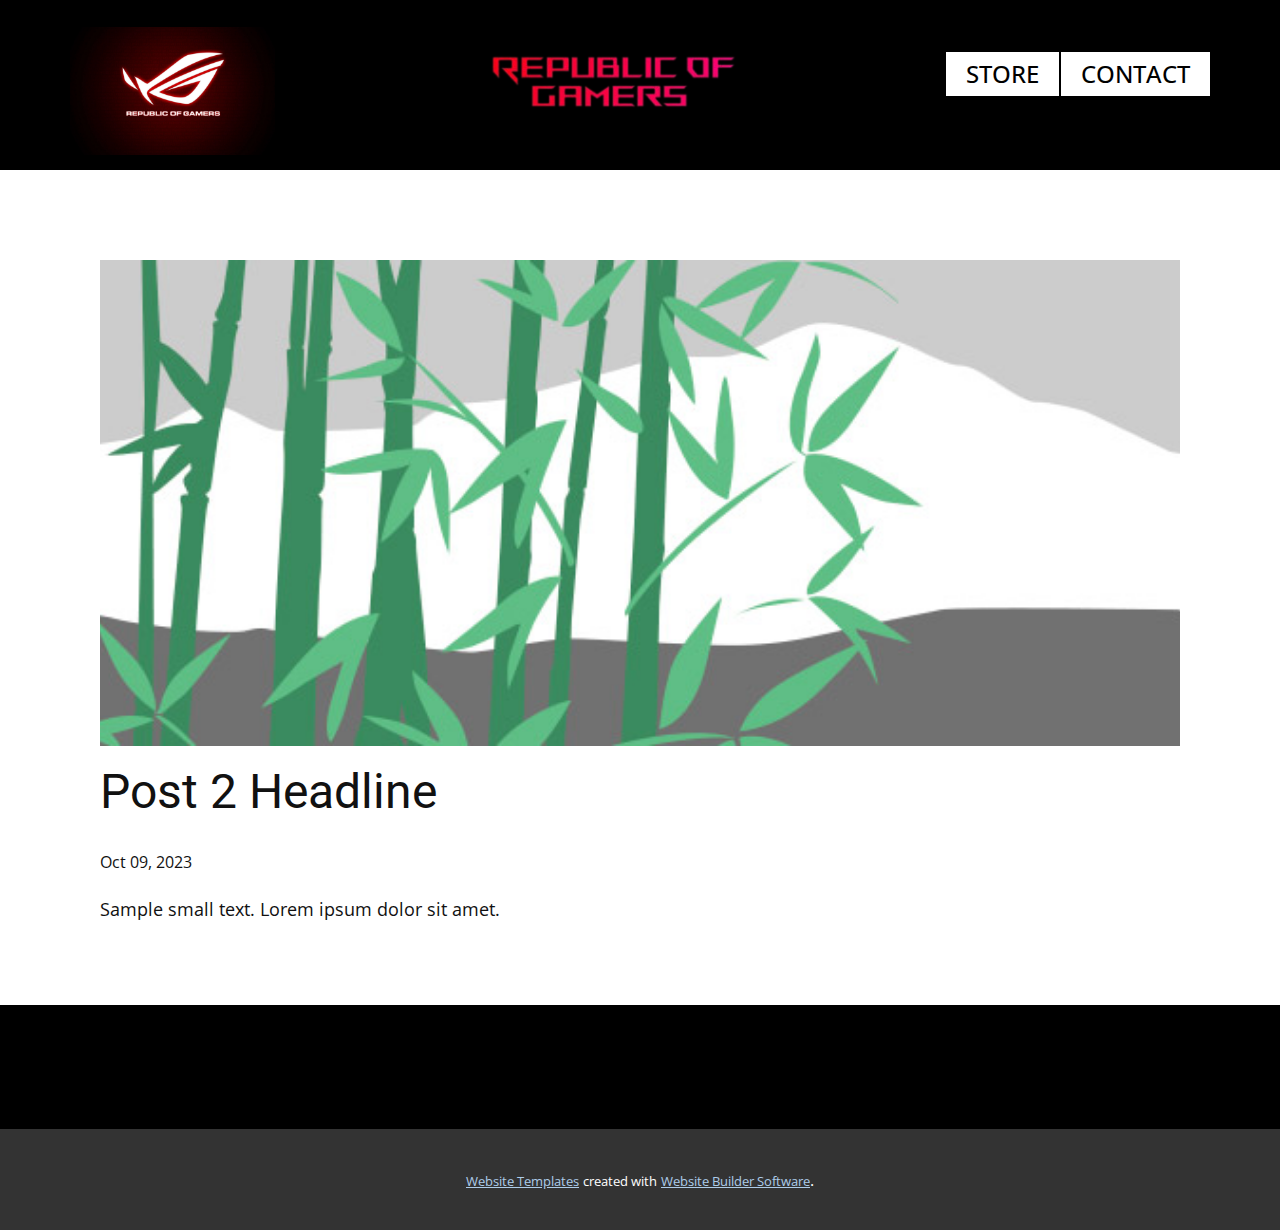
<file: blog/post-1.html>
<!DOCTYPE html>
<html style="font-size: 16px;" lang="en"><head>
    <meta name="viewport" content="width=device-width, initial-scale=1.0">
    <meta charset="utf-8">
    <meta name="keywords" content="Post 1 Headline">
    <meta name="description" content="">
    <title>Post 2 Headline</title>
    <link rel="stylesheet" href="../nicepage.css" media="screen">
<link rel="stylesheet" href="../Post-Template.css" media="screen">
    <script class="u-script" type="text/javascript" src="../jquery.js" defer=""></script>
    <script class="u-script" type="text/javascript" src="../nicepage.js" defer=""></script>
    <meta name="generator" content="Nicepage 5.21.3, nicepage.com">
    <link id="u-theme-google-font" rel="stylesheet" href="https://fonts.googleapis.com/css?family=Roboto:100,100i,300,300i,400,400i,500,500i,700,700i,900,900i|Open+Sans:300,300i,400,400i,500,500i,600,600i,700,700i,800,800i">
    
    
    
    <script type="application/ld+json">{
		"@context": "http://schema.org",
		"@type": "Organization",
		"name": "",
		"logo": "images/wp2806505.webp"
}</script>
    <meta name="theme-color" content="#478ac9">
  <meta data-intl-tel-input-cdn-path="intlTelInput/"></head>
  <body data-path-to-root="./" data-include-products="false" class="u-body u-xl-mode" data-lang="en"><header class="u-black u-clearfix u-header u-header" id="sec-3bd9"><div class="u-clearfix u-sheet u-sheet-1">
        <a href="https://nicepage.com" class="u-image u-logo u-image-1" data-image-width="2560" data-image-height="1600">
          <img src="../images/wp2806505.webp" class="u-logo-image u-logo-image-1">
        </a>
        <nav class="u-menu u-menu-one-level u-offcanvas u-menu-1">
          <div class="menu-collapse" style="font-size: 1.5rem; letter-spacing: 0px; text-transform: uppercase; font-weight: 500;">
            <a class="u-button-style u-custom-active-border-color u-custom-active-color u-custom-border u-custom-border-color u-custom-borders u-custom-color u-custom-hover-border-color u-custom-hover-color u-custom-left-right-menu-spacing u-custom-padding-bottom u-custom-text-active-color u-custom-text-color u-custom-text-decoration u-custom-text-hover-color u-custom-top-bottom-menu-spacing u-nav-link u-text-active-palette-1-base u-text-hover-palette-2-base" href="#">
              <svg class="u-svg-link" viewBox="0 0 24 24"><use xmlns:xlink="http://www.w3.org/1999/xlink" xlink:href="#menu-hamburger"></use></svg>
              <svg class="u-svg-content" version="1.1" id="menu-hamburger" viewBox="0 0 16 16" x="0px" y="0px" xmlns:xlink="http://www.w3.org/1999/xlink" xmlns="http://www.w3.org/2000/svg"><g><rect y="1" width="16" height="2"></rect><rect y="7" width="16" height="2"></rect><rect y="13" width="16" height="2"></rect>
</g></svg>
            </a>
          </div>
          <div class="u-custom-menu u-nav-container">
            <ul class="u-nav u-spacing-2 u-unstyled u-nav-1"><li class="u-nav-item"><a class="u-active-palette-2-base u-border-active-palette-1-base u-border-hover-palette-1-light-1 u-button-style u-hover-palette-2-base u-nav-link u-text-active-black u-text-black u-text-hover-black u-white" href="../Page-2.html#sec-41a6" style="padding: 10px 20px;">Store</a>
</li><li class="u-nav-item"><a class="u-active-palette-2-base u-border-active-palette-1-base u-border-hover-palette-1-light-1 u-button-style u-hover-palette-2-base u-nav-link u-text-active-black u-text-black u-text-hover-black u-white" href="../Page-2.html#sec-76e0" style="padding: 10px 20px;">Contact</a>
</li></ul>
          </div>
          <div class="u-custom-menu u-nav-container-collapse">
            <div class="u-black u-container-style u-inner-container-layout u-opacity u-opacity-80 u-sidenav">
              <div class="u-inner-container-layout u-sidenav-overflow">
                <div class="u-menu-close"></div>
                <ul class="u-align-center u-nav u-popupmenu-items u-unstyled u-nav-2"><li class="u-nav-item"><a class="u-button-style u-nav-link" href="../Page-2.html#sec-41a6">Store</a>
</li><li class="u-nav-item"><a class="u-button-style u-nav-link" href="../Page-2.html#sec-76e0">Contact</a>
</li></ul>
              </div>
            </div>
            <div class="u-black u-menu-overlay u-opacity u-opacity-25"></div>
          </div>
        </nav>
        <img class="u-image u-image-contain u-image-default u-image-2" src="../images/rgb-rog-logo-black-1k83bzvnkpnek9bi-removebg-preview.png" alt="" data-image-width="666" data-image-height="374">
      </div></header>
    <section class="u-align-center u-clearfix u-section-1" id="sec-7985">
      <div class="u-clearfix u-sheet u-valign-middle-md u-valign-middle-sm u-valign-middle-xs u-sheet-1"><!--post_details--><!--post_details_options_json--><!--{"source":""}--><!--/post_details_options_json--><!--blog_post-->
        <div class="u-container-style u-expanded-width u-post-details u-post-details-1">
          <div class="u-container-layout u-valign-middle u-container-layout-1"><!--blog_post_image-->
            <img alt="" class="u-blog-control u-expanded-width u-image u-image-default u-image-1" src="../images/68f64b9d.jpeg"><!--/blog_post_image--><!--blog_post_header-->
            <h2 class="u-blog-control u-text u-text-1">Post 2 Headline</h2><!--/blog_post_header--><!--blog_post_metadata-->
            <div class="u-blog-control u-metadata u-metadata-1"><!--blog_post_metadata_date-->
              <span class="u-meta-date u-meta-icon">Oct 09, 2023</span><!--/blog_post_metadata_date--><!--blog_post_metadata_category-->
              <!--/blog_post_metadata_category--><!--blog_post_metadata_comments-->
              <!--/blog_post_metadata_comments-->
            </div><!--/blog_post_metadata--><!--blog_post_content-->
            <div class="u-align-justify u-blog-control u-post-content u-text u-text-2 fr-view">
  Sample small text. Lorem ipsum dolor sit amet.
  </div><!--/blog_post_content-->
          </div>
        </div><!--/blog_post--><!--/post_details-->
      </div>
    </section>
    
    
    
    <footer class="u-align-center u-black u-clearfix u-footer u-footer" id="sec-1e6a"><div class="u-clearfix u-sheet u-sheet-1"></div></footer>
    <section class="u-backlink u-clearfix u-grey-80">
      <a class="u-link" href="https://nicepage.com/website-templates" target="_blank">
        <span>Website Templates</span>
      </a>
      <p class="u-text">
        <span>created with</span>
      </p>
      <a class="u-link" href="" target="_blank">
        <span>Website Builder Software</span>
      </a>. 
    </section>
  
</body></html>
</file>
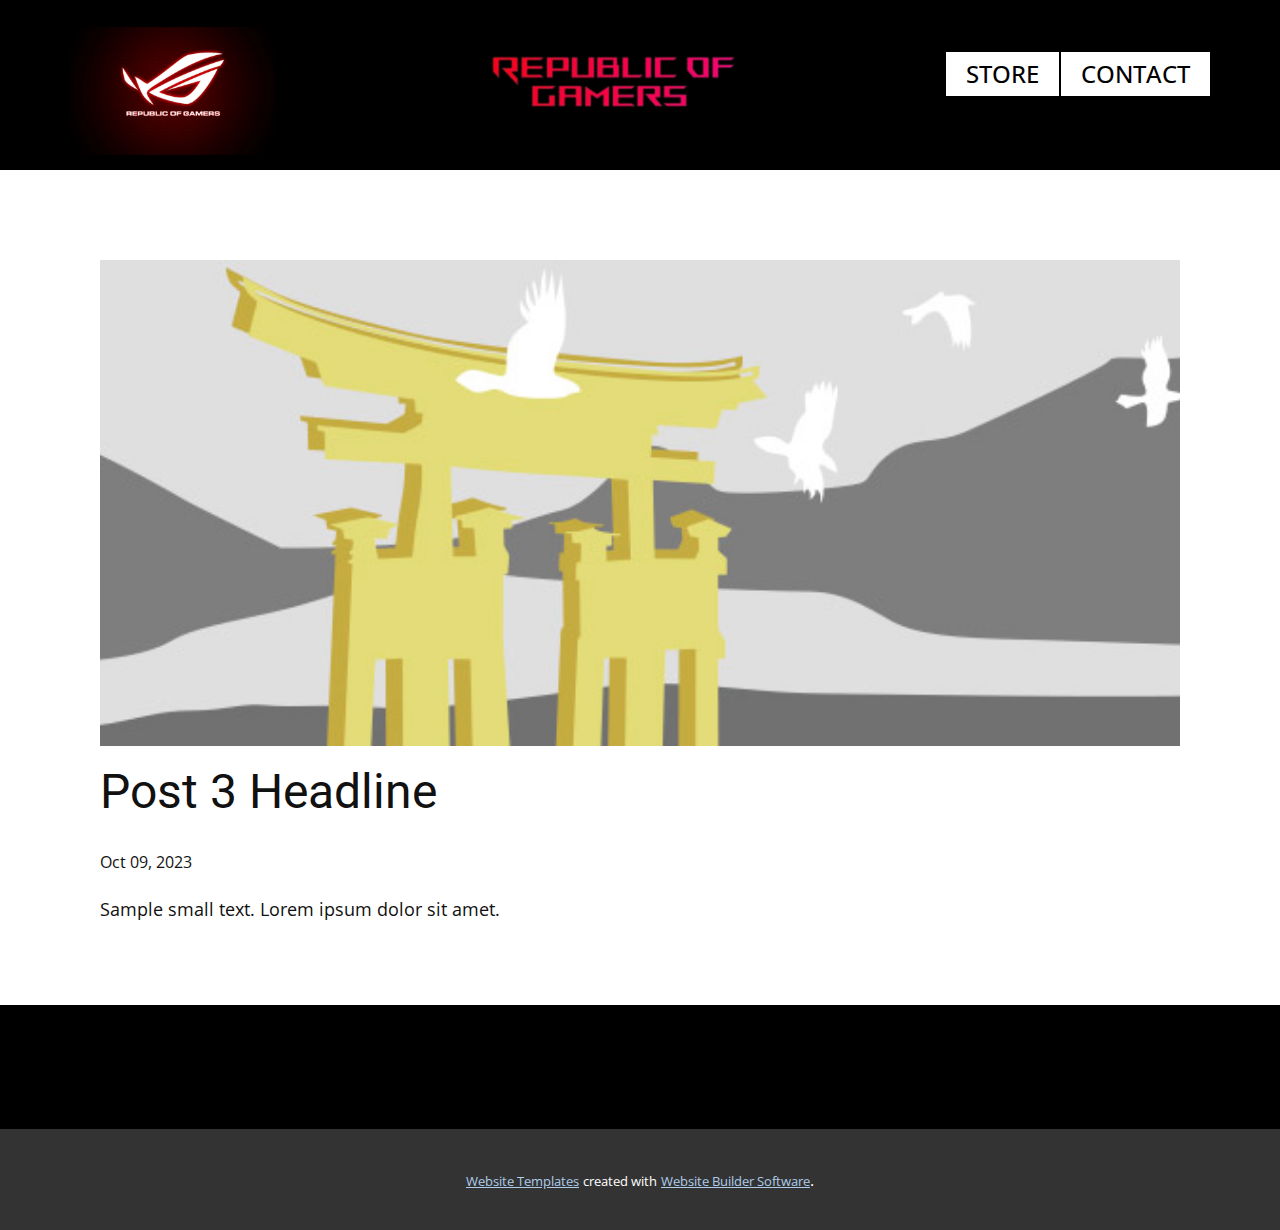
<file: blog/post-2.html>
<!DOCTYPE html>
<html style="font-size: 16px;" lang="en"><head>
    <meta name="viewport" content="width=device-width, initial-scale=1.0">
    <meta charset="utf-8">
    <meta name="keywords" content="Post 1 Headline">
    <meta name="description" content="">
    <title>Post 3 Headline</title>
    <link rel="stylesheet" href="../nicepage.css" media="screen">
<link rel="stylesheet" href="../Post-Template.css" media="screen">
    <script class="u-script" type="text/javascript" src="../jquery.js" defer=""></script>
    <script class="u-script" type="text/javascript" src="../nicepage.js" defer=""></script>
    <meta name="generator" content="Nicepage 5.21.3, nicepage.com">
    <link id="u-theme-google-font" rel="stylesheet" href="https://fonts.googleapis.com/css?family=Roboto:100,100i,300,300i,400,400i,500,500i,700,700i,900,900i|Open+Sans:300,300i,400,400i,500,500i,600,600i,700,700i,800,800i">
    
    
    
    <script type="application/ld+json">{
		"@context": "http://schema.org",
		"@type": "Organization",
		"name": "",
		"logo": "images/wp2806505.webp"
}</script>
    <meta name="theme-color" content="#478ac9">
  <meta data-intl-tel-input-cdn-path="intlTelInput/"></head>
  <body data-path-to-root="./" data-include-products="false" class="u-body u-xl-mode" data-lang="en"><header class="u-black u-clearfix u-header u-header" id="sec-3bd9"><div class="u-clearfix u-sheet u-sheet-1">
        <a href="https://nicepage.com" class="u-image u-logo u-image-1" data-image-width="2560" data-image-height="1600">
          <img src="../images/wp2806505.webp" class="u-logo-image u-logo-image-1">
        </a>
        <nav class="u-menu u-menu-one-level u-offcanvas u-menu-1">
          <div class="menu-collapse" style="font-size: 1.5rem; letter-spacing: 0px; text-transform: uppercase; font-weight: 500;">
            <a class="u-button-style u-custom-active-border-color u-custom-active-color u-custom-border u-custom-border-color u-custom-borders u-custom-color u-custom-hover-border-color u-custom-hover-color u-custom-left-right-menu-spacing u-custom-padding-bottom u-custom-text-active-color u-custom-text-color u-custom-text-decoration u-custom-text-hover-color u-custom-top-bottom-menu-spacing u-nav-link u-text-active-palette-1-base u-text-hover-palette-2-base" href="#">
              <svg class="u-svg-link" viewBox="0 0 24 24"><use xmlns:xlink="http://www.w3.org/1999/xlink" xlink:href="#menu-hamburger"></use></svg>
              <svg class="u-svg-content" version="1.1" id="menu-hamburger" viewBox="0 0 16 16" x="0px" y="0px" xmlns:xlink="http://www.w3.org/1999/xlink" xmlns="http://www.w3.org/2000/svg"><g><rect y="1" width="16" height="2"></rect><rect y="7" width="16" height="2"></rect><rect y="13" width="16" height="2"></rect>
</g></svg>
            </a>
          </div>
          <div class="u-custom-menu u-nav-container">
            <ul class="u-nav u-spacing-2 u-unstyled u-nav-1"><li class="u-nav-item"><a class="u-active-palette-2-base u-border-active-palette-1-base u-border-hover-palette-1-light-1 u-button-style u-hover-palette-2-base u-nav-link u-text-active-black u-text-black u-text-hover-black u-white" href="../Page-2.html#sec-41a6" style="padding: 10px 20px;">Store</a>
</li><li class="u-nav-item"><a class="u-active-palette-2-base u-border-active-palette-1-base u-border-hover-palette-1-light-1 u-button-style u-hover-palette-2-base u-nav-link u-text-active-black u-text-black u-text-hover-black u-white" href="../Page-2.html#sec-76e0" style="padding: 10px 20px;">Contact</a>
</li></ul>
          </div>
          <div class="u-custom-menu u-nav-container-collapse">
            <div class="u-black u-container-style u-inner-container-layout u-opacity u-opacity-80 u-sidenav">
              <div class="u-inner-container-layout u-sidenav-overflow">
                <div class="u-menu-close"></div>
                <ul class="u-align-center u-nav u-popupmenu-items u-unstyled u-nav-2"><li class="u-nav-item"><a class="u-button-style u-nav-link" href="../Page-2.html#sec-41a6">Store</a>
</li><li class="u-nav-item"><a class="u-button-style u-nav-link" href="../Page-2.html#sec-76e0">Contact</a>
</li></ul>
              </div>
            </div>
            <div class="u-black u-menu-overlay u-opacity u-opacity-25"></div>
          </div>
        </nav>
        <img class="u-image u-image-contain u-image-default u-image-2" src="../images/rgb-rog-logo-black-1k83bzvnkpnek9bi-removebg-preview.png" alt="" data-image-width="666" data-image-height="374">
      </div></header>
    <section class="u-align-center u-clearfix u-section-1" id="sec-7985">
      <div class="u-clearfix u-sheet u-valign-middle-md u-valign-middle-sm u-valign-middle-xs u-sheet-1"><!--post_details--><!--post_details_options_json--><!--{"source":""}--><!--/post_details_options_json--><!--blog_post-->
        <div class="u-container-style u-expanded-width u-post-details u-post-details-1">
          <div class="u-container-layout u-valign-middle u-container-layout-1"><!--blog_post_image-->
            <img alt="" class="u-blog-control u-expanded-width u-image u-image-default u-image-1" src="../images/8ad73f3c.jpeg"><!--/blog_post_image--><!--blog_post_header-->
            <h2 class="u-blog-control u-text u-text-1">Post 3 Headline</h2><!--/blog_post_header--><!--blog_post_metadata-->
            <div class="u-blog-control u-metadata u-metadata-1"><!--blog_post_metadata_date-->
              <span class="u-meta-date u-meta-icon">Oct 09, 2023</span><!--/blog_post_metadata_date--><!--blog_post_metadata_category-->
              <!--/blog_post_metadata_category--><!--blog_post_metadata_comments-->
              <!--/blog_post_metadata_comments-->
            </div><!--/blog_post_metadata--><!--blog_post_content-->
            <div class="u-align-justify u-blog-control u-post-content u-text u-text-2 fr-view">
  Sample small text. Lorem ipsum dolor sit amet.
  </div><!--/blog_post_content-->
          </div>
        </div><!--/blog_post--><!--/post_details-->
      </div>
    </section>
    
    
    
    <footer class="u-align-center u-black u-clearfix u-footer u-footer" id="sec-1e6a"><div class="u-clearfix u-sheet u-sheet-1"></div></footer>
    <section class="u-backlink u-clearfix u-grey-80">
      <a class="u-link" href="https://nicepage.com/website-templates" target="_blank">
        <span>Website Templates</span>
      </a>
      <p class="u-text">
        <span>created with</span>
      </p>
      <a class="u-link" href="" target="_blank">
        <span>Website Builder Software</span>
      </a>. 
    </section>
  
</body></html>
</file>
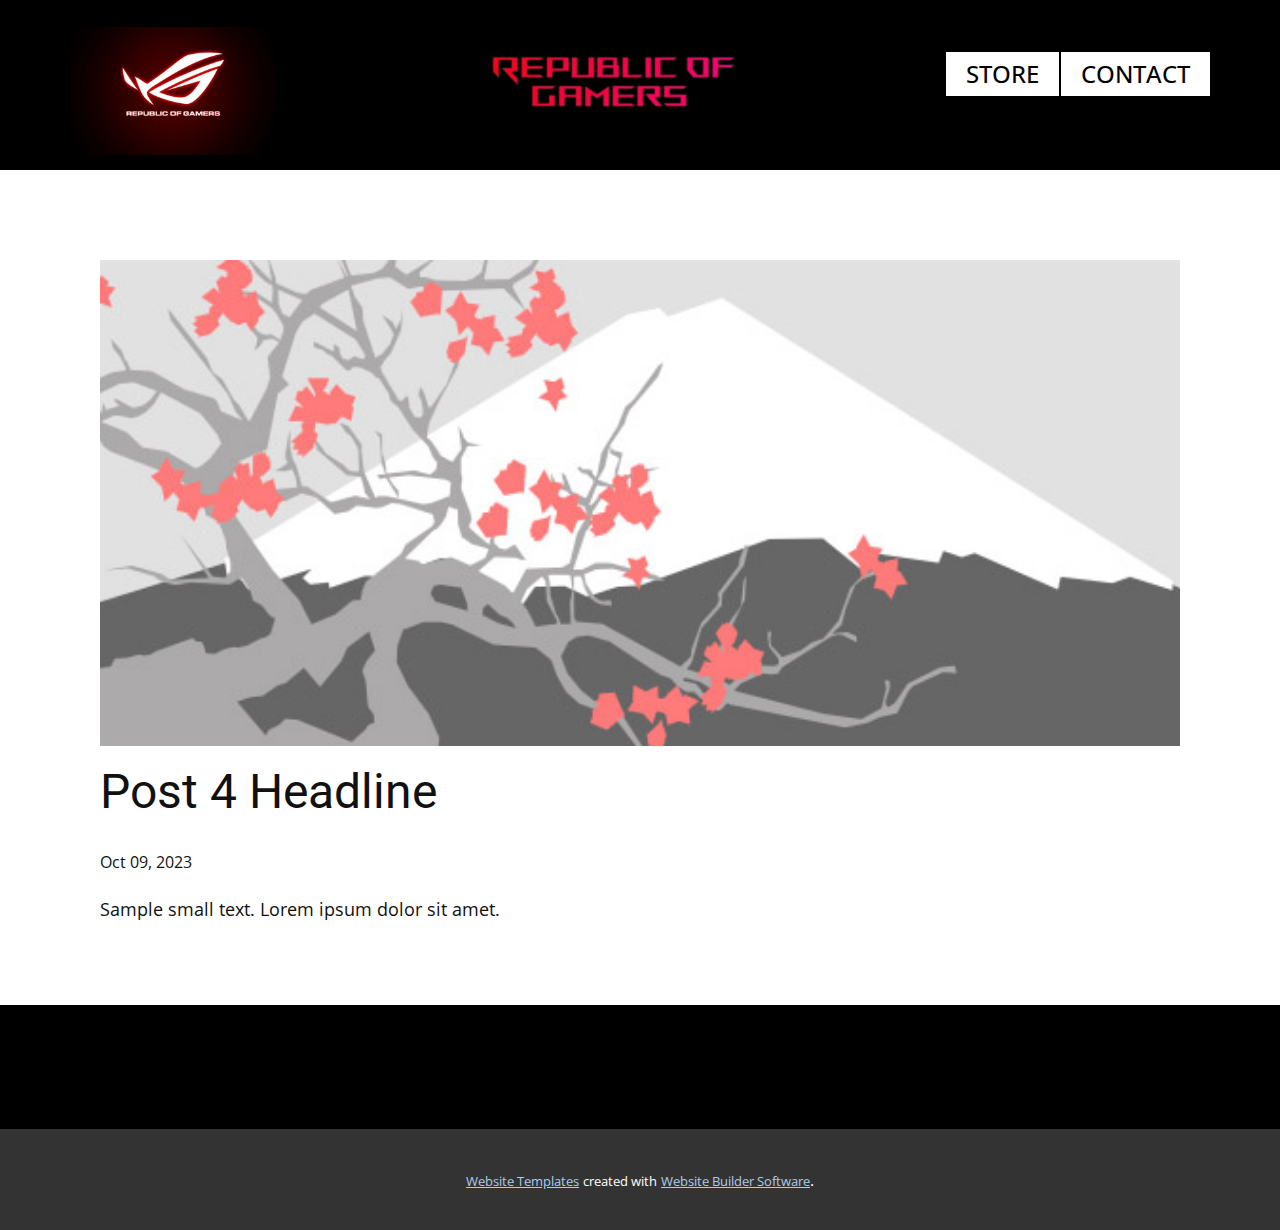
<file: blog/post-3.html>
<!DOCTYPE html>
<html style="font-size: 16px;" lang="en"><head>
    <meta name="viewport" content="width=device-width, initial-scale=1.0">
    <meta charset="utf-8">
    <meta name="keywords" content="Post 1 Headline">
    <meta name="description" content="">
    <title>Post 4 Headline</title>
    <link rel="stylesheet" href="../nicepage.css" media="screen">
<link rel="stylesheet" href="../Post-Template.css" media="screen">
    <script class="u-script" type="text/javascript" src="../jquery.js" defer=""></script>
    <script class="u-script" type="text/javascript" src="../nicepage.js" defer=""></script>
    <meta name="generator" content="Nicepage 5.21.3, nicepage.com">
    <link id="u-theme-google-font" rel="stylesheet" href="https://fonts.googleapis.com/css?family=Roboto:100,100i,300,300i,400,400i,500,500i,700,700i,900,900i|Open+Sans:300,300i,400,400i,500,500i,600,600i,700,700i,800,800i">
    
    
    
    <script type="application/ld+json">{
		"@context": "http://schema.org",
		"@type": "Organization",
		"name": "",
		"logo": "images/wp2806505.webp"
}</script>
    <meta name="theme-color" content="#478ac9">
  <meta data-intl-tel-input-cdn-path="intlTelInput/"></head>
  <body data-path-to-root="./" data-include-products="false" class="u-body u-xl-mode" data-lang="en"><header class="u-black u-clearfix u-header u-header" id="sec-3bd9"><div class="u-clearfix u-sheet u-sheet-1">
        <a href="https://nicepage.com" class="u-image u-logo u-image-1" data-image-width="2560" data-image-height="1600">
          <img src="../images/wp2806505.webp" class="u-logo-image u-logo-image-1">
        </a>
        <nav class="u-menu u-menu-one-level u-offcanvas u-menu-1">
          <div class="menu-collapse" style="font-size: 1.5rem; letter-spacing: 0px; text-transform: uppercase; font-weight: 500;">
            <a class="u-button-style u-custom-active-border-color u-custom-active-color u-custom-border u-custom-border-color u-custom-borders u-custom-color u-custom-hover-border-color u-custom-hover-color u-custom-left-right-menu-spacing u-custom-padding-bottom u-custom-text-active-color u-custom-text-color u-custom-text-decoration u-custom-text-hover-color u-custom-top-bottom-menu-spacing u-nav-link u-text-active-palette-1-base u-text-hover-palette-2-base" href="#">
              <svg class="u-svg-link" viewBox="0 0 24 24"><use xmlns:xlink="http://www.w3.org/1999/xlink" xlink:href="#menu-hamburger"></use></svg>
              <svg class="u-svg-content" version="1.1" id="menu-hamburger" viewBox="0 0 16 16" x="0px" y="0px" xmlns:xlink="http://www.w3.org/1999/xlink" xmlns="http://www.w3.org/2000/svg"><g><rect y="1" width="16" height="2"></rect><rect y="7" width="16" height="2"></rect><rect y="13" width="16" height="2"></rect>
</g></svg>
            </a>
          </div>
          <div class="u-custom-menu u-nav-container">
            <ul class="u-nav u-spacing-2 u-unstyled u-nav-1"><li class="u-nav-item"><a class="u-active-palette-2-base u-border-active-palette-1-base u-border-hover-palette-1-light-1 u-button-style u-hover-palette-2-base u-nav-link u-text-active-black u-text-black u-text-hover-black u-white" href="../Page-2.html#sec-41a6" style="padding: 10px 20px;">Store</a>
</li><li class="u-nav-item"><a class="u-active-palette-2-base u-border-active-palette-1-base u-border-hover-palette-1-light-1 u-button-style u-hover-palette-2-base u-nav-link u-text-active-black u-text-black u-text-hover-black u-white" href="../Page-2.html#sec-76e0" style="padding: 10px 20px;">Contact</a>
</li></ul>
          </div>
          <div class="u-custom-menu u-nav-container-collapse">
            <div class="u-black u-container-style u-inner-container-layout u-opacity u-opacity-80 u-sidenav">
              <div class="u-inner-container-layout u-sidenav-overflow">
                <div class="u-menu-close"></div>
                <ul class="u-align-center u-nav u-popupmenu-items u-unstyled u-nav-2"><li class="u-nav-item"><a class="u-button-style u-nav-link" href="../Page-2.html#sec-41a6">Store</a>
</li><li class="u-nav-item"><a class="u-button-style u-nav-link" href="../Page-2.html#sec-76e0">Contact</a>
</li></ul>
              </div>
            </div>
            <div class="u-black u-menu-overlay u-opacity u-opacity-25"></div>
          </div>
        </nav>
        <img class="u-image u-image-contain u-image-default u-image-2" src="../images/rgb-rog-logo-black-1k83bzvnkpnek9bi-removebg-preview.png" alt="" data-image-width="666" data-image-height="374">
      </div></header>
    <section class="u-align-center u-clearfix u-section-1" id="sec-7985">
      <div class="u-clearfix u-sheet u-valign-middle-md u-valign-middle-sm u-valign-middle-xs u-sheet-1"><!--post_details--><!--post_details_options_json--><!--{"source":""}--><!--/post_details_options_json--><!--blog_post-->
        <div class="u-container-style u-expanded-width u-post-details u-post-details-1">
          <div class="u-container-layout u-valign-middle u-container-layout-1"><!--blog_post_image-->
            <img alt="" class="u-blog-control u-expanded-width u-image u-image-default u-image-1" src="../images/0fd3416c.jpeg"><!--/blog_post_image--><!--blog_post_header-->
            <h2 class="u-blog-control u-text u-text-1">Post 4 Headline</h2><!--/blog_post_header--><!--blog_post_metadata-->
            <div class="u-blog-control u-metadata u-metadata-1"><!--blog_post_metadata_date-->
              <span class="u-meta-date u-meta-icon">Oct 09, 2023</span><!--/blog_post_metadata_date--><!--blog_post_metadata_category-->
              <!--/blog_post_metadata_category--><!--blog_post_metadata_comments-->
              <!--/blog_post_metadata_comments-->
            </div><!--/blog_post_metadata--><!--blog_post_content-->
            <div class="u-align-justify u-blog-control u-post-content u-text u-text-2 fr-view">
  Sample small text. Lorem ipsum dolor sit amet.
  </div><!--/blog_post_content-->
          </div>
        </div><!--/blog_post--><!--/post_details-->
      </div>
    </section>
    
    
    
    <footer class="u-align-center u-black u-clearfix u-footer u-footer" id="sec-1e6a"><div class="u-clearfix u-sheet u-sheet-1"></div></footer>
    <section class="u-backlink u-clearfix u-grey-80">
      <a class="u-link" href="https://nicepage.com/website-templates" target="_blank">
        <span>Website Templates</span>
      </a>
      <p class="u-text">
        <span>created with</span>
      </p>
      <a class="u-link" href="" target="_blank">
        <span>Website Builder Software</span>
      </a>. 
    </section>
  
</body></html>
</file>
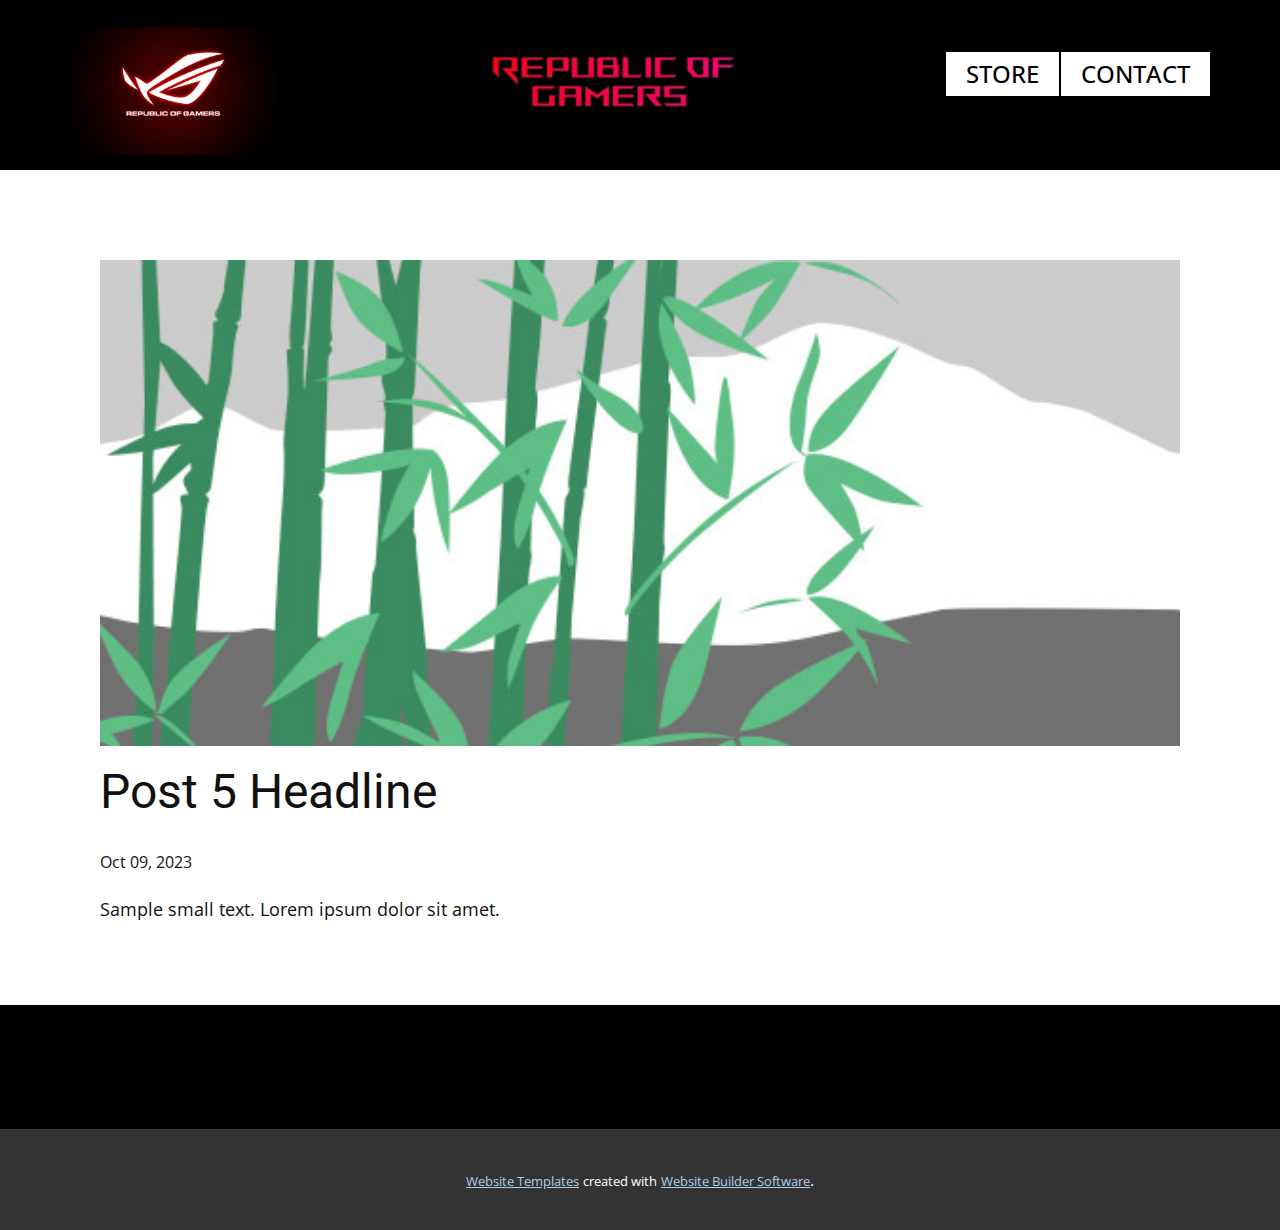
<file: blog/post-4.html>
<!DOCTYPE html>
<html style="font-size: 16px;" lang="en"><head>
    <meta name="viewport" content="width=device-width, initial-scale=1.0">
    <meta charset="utf-8">
    <meta name="keywords" content="Post 1 Headline">
    <meta name="description" content="">
    <title>Post 5 Headline</title>
    <link rel="stylesheet" href="../nicepage.css" media="screen">
<link rel="stylesheet" href="../Post-Template.css" media="screen">
    <script class="u-script" type="text/javascript" src="../jquery.js" defer=""></script>
    <script class="u-script" type="text/javascript" src="../nicepage.js" defer=""></script>
    <meta name="generator" content="Nicepage 5.21.3, nicepage.com">
    <link id="u-theme-google-font" rel="stylesheet" href="https://fonts.googleapis.com/css?family=Roboto:100,100i,300,300i,400,400i,500,500i,700,700i,900,900i|Open+Sans:300,300i,400,400i,500,500i,600,600i,700,700i,800,800i">
    
    
    
    <script type="application/ld+json">{
		"@context": "http://schema.org",
		"@type": "Organization",
		"name": "",
		"logo": "images/wp2806505.webp"
}</script>
    <meta name="theme-color" content="#478ac9">
  <meta data-intl-tel-input-cdn-path="intlTelInput/"></head>
  <body data-path-to-root="./" data-include-products="false" class="u-body u-xl-mode" data-lang="en"><header class="u-black u-clearfix u-header u-header" id="sec-3bd9"><div class="u-clearfix u-sheet u-sheet-1">
        <a href="https://nicepage.com" class="u-image u-logo u-image-1" data-image-width="2560" data-image-height="1600">
          <img src="../images/wp2806505.webp" class="u-logo-image u-logo-image-1">
        </a>
        <nav class="u-menu u-menu-one-level u-offcanvas u-menu-1">
          <div class="menu-collapse" style="font-size: 1.5rem; letter-spacing: 0px; text-transform: uppercase; font-weight: 500;">
            <a class="u-button-style u-custom-active-border-color u-custom-active-color u-custom-border u-custom-border-color u-custom-borders u-custom-color u-custom-hover-border-color u-custom-hover-color u-custom-left-right-menu-spacing u-custom-padding-bottom u-custom-text-active-color u-custom-text-color u-custom-text-decoration u-custom-text-hover-color u-custom-top-bottom-menu-spacing u-nav-link u-text-active-palette-1-base u-text-hover-palette-2-base" href="#">
              <svg class="u-svg-link" viewBox="0 0 24 24"><use xmlns:xlink="http://www.w3.org/1999/xlink" xlink:href="#menu-hamburger"></use></svg>
              <svg class="u-svg-content" version="1.1" id="menu-hamburger" viewBox="0 0 16 16" x="0px" y="0px" xmlns:xlink="http://www.w3.org/1999/xlink" xmlns="http://www.w3.org/2000/svg"><g><rect y="1" width="16" height="2"></rect><rect y="7" width="16" height="2"></rect><rect y="13" width="16" height="2"></rect>
</g></svg>
            </a>
          </div>
          <div class="u-custom-menu u-nav-container">
            <ul class="u-nav u-spacing-2 u-unstyled u-nav-1"><li class="u-nav-item"><a class="u-active-palette-2-base u-border-active-palette-1-base u-border-hover-palette-1-light-1 u-button-style u-hover-palette-2-base u-nav-link u-text-active-black u-text-black u-text-hover-black u-white" href="../Page-2.html#sec-41a6" style="padding: 10px 20px;">Store</a>
</li><li class="u-nav-item"><a class="u-active-palette-2-base u-border-active-palette-1-base u-border-hover-palette-1-light-1 u-button-style u-hover-palette-2-base u-nav-link u-text-active-black u-text-black u-text-hover-black u-white" href="../Page-2.html#sec-76e0" style="padding: 10px 20px;">Contact</a>
</li></ul>
          </div>
          <div class="u-custom-menu u-nav-container-collapse">
            <div class="u-black u-container-style u-inner-container-layout u-opacity u-opacity-80 u-sidenav">
              <div class="u-inner-container-layout u-sidenav-overflow">
                <div class="u-menu-close"></div>
                <ul class="u-align-center u-nav u-popupmenu-items u-unstyled u-nav-2"><li class="u-nav-item"><a class="u-button-style u-nav-link" href="../Page-2.html#sec-41a6">Store</a>
</li><li class="u-nav-item"><a class="u-button-style u-nav-link" href="../Page-2.html#sec-76e0">Contact</a>
</li></ul>
              </div>
            </div>
            <div class="u-black u-menu-overlay u-opacity u-opacity-25"></div>
          </div>
        </nav>
        <img class="u-image u-image-contain u-image-default u-image-2" src="../images/rgb-rog-logo-black-1k83bzvnkpnek9bi-removebg-preview.png" alt="" data-image-width="666" data-image-height="374">
      </div></header>
    <section class="u-align-center u-clearfix u-section-1" id="sec-7985">
      <div class="u-clearfix u-sheet u-valign-middle-md u-valign-middle-sm u-valign-middle-xs u-sheet-1"><!--post_details--><!--post_details_options_json--><!--{"source":""}--><!--/post_details_options_json--><!--blog_post-->
        <div class="u-container-style u-expanded-width u-post-details u-post-details-1">
          <div class="u-container-layout u-valign-middle u-container-layout-1"><!--blog_post_image-->
            <img alt="" class="u-blog-control u-expanded-width u-image u-image-default u-image-1" src="../images/68f64b9d.jpeg"><!--/blog_post_image--><!--blog_post_header-->
            <h2 class="u-blog-control u-text u-text-1">Post 5 Headline</h2><!--/blog_post_header--><!--blog_post_metadata-->
            <div class="u-blog-control u-metadata u-metadata-1"><!--blog_post_metadata_date-->
              <span class="u-meta-date u-meta-icon">Oct 09, 2023</span><!--/blog_post_metadata_date--><!--blog_post_metadata_category-->
              <!--/blog_post_metadata_category--><!--blog_post_metadata_comments-->
              <!--/blog_post_metadata_comments-->
            </div><!--/blog_post_metadata--><!--blog_post_content-->
            <div class="u-align-justify u-blog-control u-post-content u-text u-text-2 fr-view">
  Sample small text. Lorem ipsum dolor sit amet.
  </div><!--/blog_post_content-->
          </div>
        </div><!--/blog_post--><!--/post_details-->
      </div>
    </section>
    
    
    
    <footer class="u-align-center u-black u-clearfix u-footer u-footer" id="sec-1e6a"><div class="u-clearfix u-sheet u-sheet-1"></div></footer>
    <section class="u-backlink u-clearfix u-grey-80">
      <a class="u-link" href="https://nicepage.com/website-templates" target="_blank">
        <span>Website Templates</span>
      </a>
      <p class="u-text">
        <span>created with</span>
      </p>
      <a class="u-link" href="" target="_blank">
        <span>Website Builder Software</span>
      </a>. 
    </section>
  
</body></html>
</file>
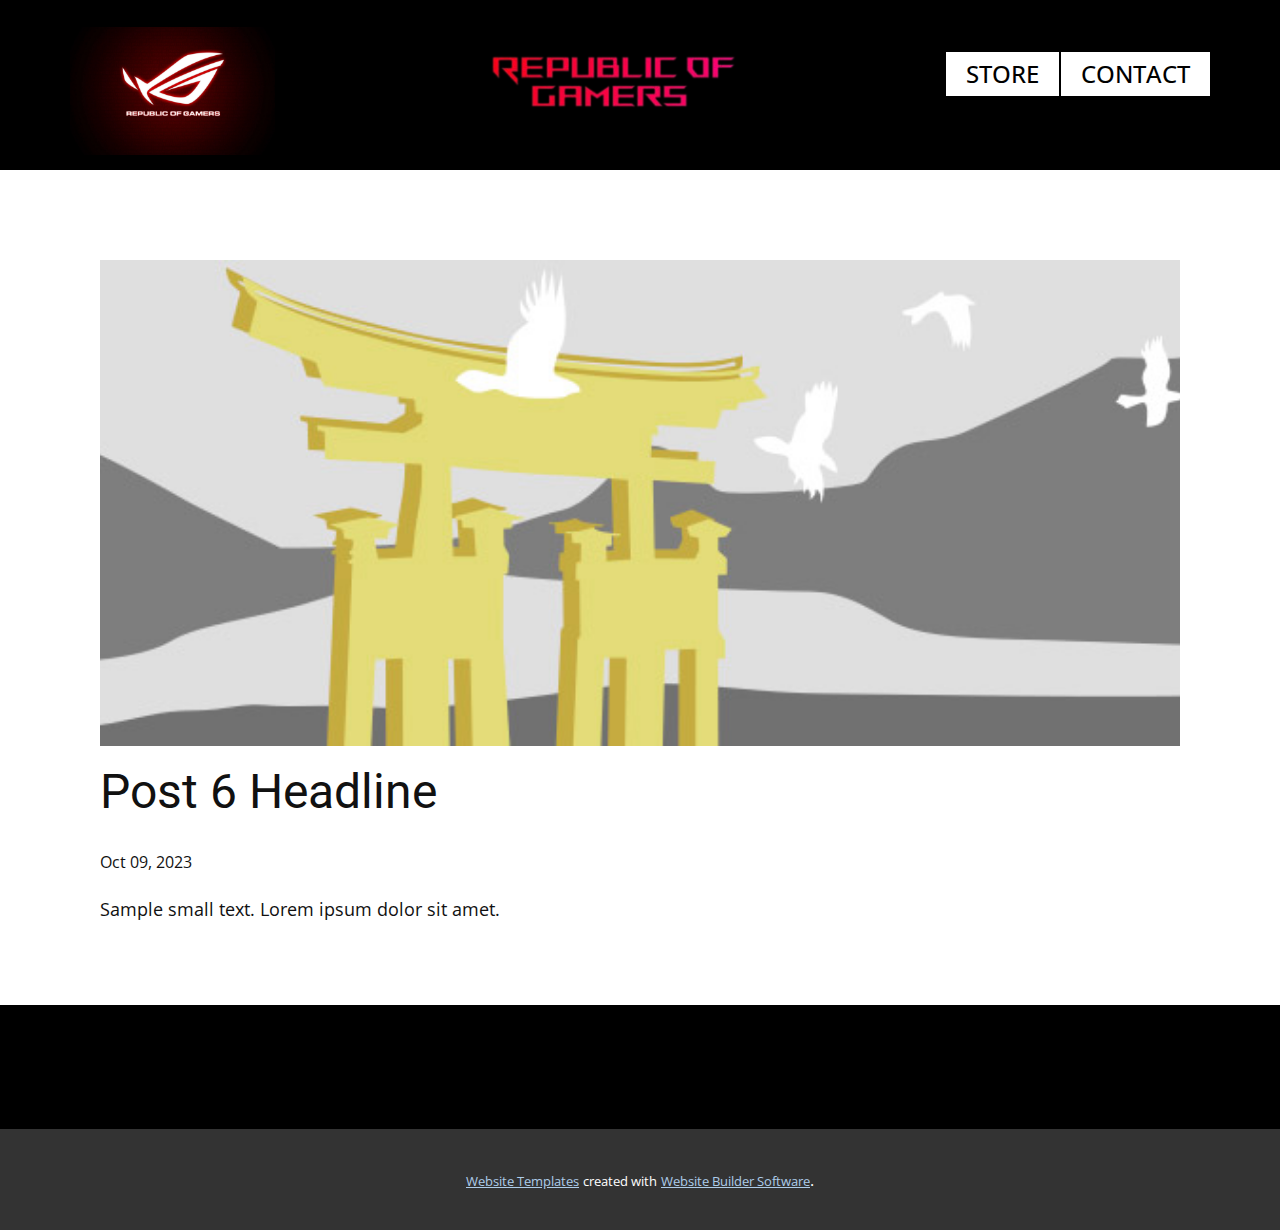
<file: blog/post-5.html>
<!DOCTYPE html>
<html style="font-size: 16px;" lang="en"><head>
    <meta name="viewport" content="width=device-width, initial-scale=1.0">
    <meta charset="utf-8">
    <meta name="keywords" content="Post 1 Headline">
    <meta name="description" content="">
    <title>Post 6 Headline</title>
    <link rel="stylesheet" href="../nicepage.css" media="screen">
<link rel="stylesheet" href="../Post-Template.css" media="screen">
    <script class="u-script" type="text/javascript" src="../jquery.js" defer=""></script>
    <script class="u-script" type="text/javascript" src="../nicepage.js" defer=""></script>
    <meta name="generator" content="Nicepage 5.21.3, nicepage.com">
    <link id="u-theme-google-font" rel="stylesheet" href="https://fonts.googleapis.com/css?family=Roboto:100,100i,300,300i,400,400i,500,500i,700,700i,900,900i|Open+Sans:300,300i,400,400i,500,500i,600,600i,700,700i,800,800i">
    
    
    
    <script type="application/ld+json">{
		"@context": "http://schema.org",
		"@type": "Organization",
		"name": "",
		"logo": "images/wp2806505.webp"
}</script>
    <meta name="theme-color" content="#478ac9">
  <meta data-intl-tel-input-cdn-path="intlTelInput/"></head>
  <body data-path-to-root="./" data-include-products="false" class="u-body u-xl-mode" data-lang="en"><header class="u-black u-clearfix u-header u-header" id="sec-3bd9"><div class="u-clearfix u-sheet u-sheet-1">
        <a href="https://nicepage.com" class="u-image u-logo u-image-1" data-image-width="2560" data-image-height="1600">
          <img src="../images/wp2806505.webp" class="u-logo-image u-logo-image-1">
        </a>
        <nav class="u-menu u-menu-one-level u-offcanvas u-menu-1">
          <div class="menu-collapse" style="font-size: 1.5rem; letter-spacing: 0px; text-transform: uppercase; font-weight: 500;">
            <a class="u-button-style u-custom-active-border-color u-custom-active-color u-custom-border u-custom-border-color u-custom-borders u-custom-color u-custom-hover-border-color u-custom-hover-color u-custom-left-right-menu-spacing u-custom-padding-bottom u-custom-text-active-color u-custom-text-color u-custom-text-decoration u-custom-text-hover-color u-custom-top-bottom-menu-spacing u-nav-link u-text-active-palette-1-base u-text-hover-palette-2-base" href="#">
              <svg class="u-svg-link" viewBox="0 0 24 24"><use xmlns:xlink="http://www.w3.org/1999/xlink" xlink:href="#menu-hamburger"></use></svg>
              <svg class="u-svg-content" version="1.1" id="menu-hamburger" viewBox="0 0 16 16" x="0px" y="0px" xmlns:xlink="http://www.w3.org/1999/xlink" xmlns="http://www.w3.org/2000/svg"><g><rect y="1" width="16" height="2"></rect><rect y="7" width="16" height="2"></rect><rect y="13" width="16" height="2"></rect>
</g></svg>
            </a>
          </div>
          <div class="u-custom-menu u-nav-container">
            <ul class="u-nav u-spacing-2 u-unstyled u-nav-1"><li class="u-nav-item"><a class="u-active-palette-2-base u-border-active-palette-1-base u-border-hover-palette-1-light-1 u-button-style u-hover-palette-2-base u-nav-link u-text-active-black u-text-black u-text-hover-black u-white" href="../Page-2.html#sec-41a6" style="padding: 10px 20px;">Store</a>
</li><li class="u-nav-item"><a class="u-active-palette-2-base u-border-active-palette-1-base u-border-hover-palette-1-light-1 u-button-style u-hover-palette-2-base u-nav-link u-text-active-black u-text-black u-text-hover-black u-white" href="../Page-2.html#sec-76e0" style="padding: 10px 20px;">Contact</a>
</li></ul>
          </div>
          <div class="u-custom-menu u-nav-container-collapse">
            <div class="u-black u-container-style u-inner-container-layout u-opacity u-opacity-80 u-sidenav">
              <div class="u-inner-container-layout u-sidenav-overflow">
                <div class="u-menu-close"></div>
                <ul class="u-align-center u-nav u-popupmenu-items u-unstyled u-nav-2"><li class="u-nav-item"><a class="u-button-style u-nav-link" href="../Page-2.html#sec-41a6">Store</a>
</li><li class="u-nav-item"><a class="u-button-style u-nav-link" href="../Page-2.html#sec-76e0">Contact</a>
</li></ul>
              </div>
            </div>
            <div class="u-black u-menu-overlay u-opacity u-opacity-25"></div>
          </div>
        </nav>
        <img class="u-image u-image-contain u-image-default u-image-2" src="../images/rgb-rog-logo-black-1k83bzvnkpnek9bi-removebg-preview.png" alt="" data-image-width="666" data-image-height="374">
      </div></header>
    <section class="u-align-center u-clearfix u-section-1" id="sec-7985">
      <div class="u-clearfix u-sheet u-valign-middle-md u-valign-middle-sm u-valign-middle-xs u-sheet-1"><!--post_details--><!--post_details_options_json--><!--{"source":""}--><!--/post_details_options_json--><!--blog_post-->
        <div class="u-container-style u-expanded-width u-post-details u-post-details-1">
          <div class="u-container-layout u-valign-middle u-container-layout-1"><!--blog_post_image-->
            <img alt="" class="u-blog-control u-expanded-width u-image u-image-default u-image-1" src="../images/8ad73f3c.jpeg"><!--/blog_post_image--><!--blog_post_header-->
            <h2 class="u-blog-control u-text u-text-1">Post 6 Headline</h2><!--/blog_post_header--><!--blog_post_metadata-->
            <div class="u-blog-control u-metadata u-metadata-1"><!--blog_post_metadata_date-->
              <span class="u-meta-date u-meta-icon">Oct 09, 2023</span><!--/blog_post_metadata_date--><!--blog_post_metadata_category-->
              <!--/blog_post_metadata_category--><!--blog_post_metadata_comments-->
              <!--/blog_post_metadata_comments-->
            </div><!--/blog_post_metadata--><!--blog_post_content-->
            <div class="u-align-justify u-blog-control u-post-content u-text u-text-2 fr-view">
  Sample small text. Lorem ipsum dolor sit amet.
  </div><!--/blog_post_content-->
          </div>
        </div><!--/blog_post--><!--/post_details-->
      </div>
    </section>
    
    
    
    <footer class="u-align-center u-black u-clearfix u-footer u-footer" id="sec-1e6a"><div class="u-clearfix u-sheet u-sheet-1"></div></footer>
    <section class="u-backlink u-clearfix u-grey-80">
      <a class="u-link" href="https://nicepage.com/website-templates" target="_blank">
        <span>Website Templates</span>
      </a>
      <p class="u-text">
        <span>created with</span>
      </p>
      <a class="u-link" href="" target="_blank">
        <span>Website Builder Software</span>
      </a>. 
    </section>
  
</body></html>
</file>
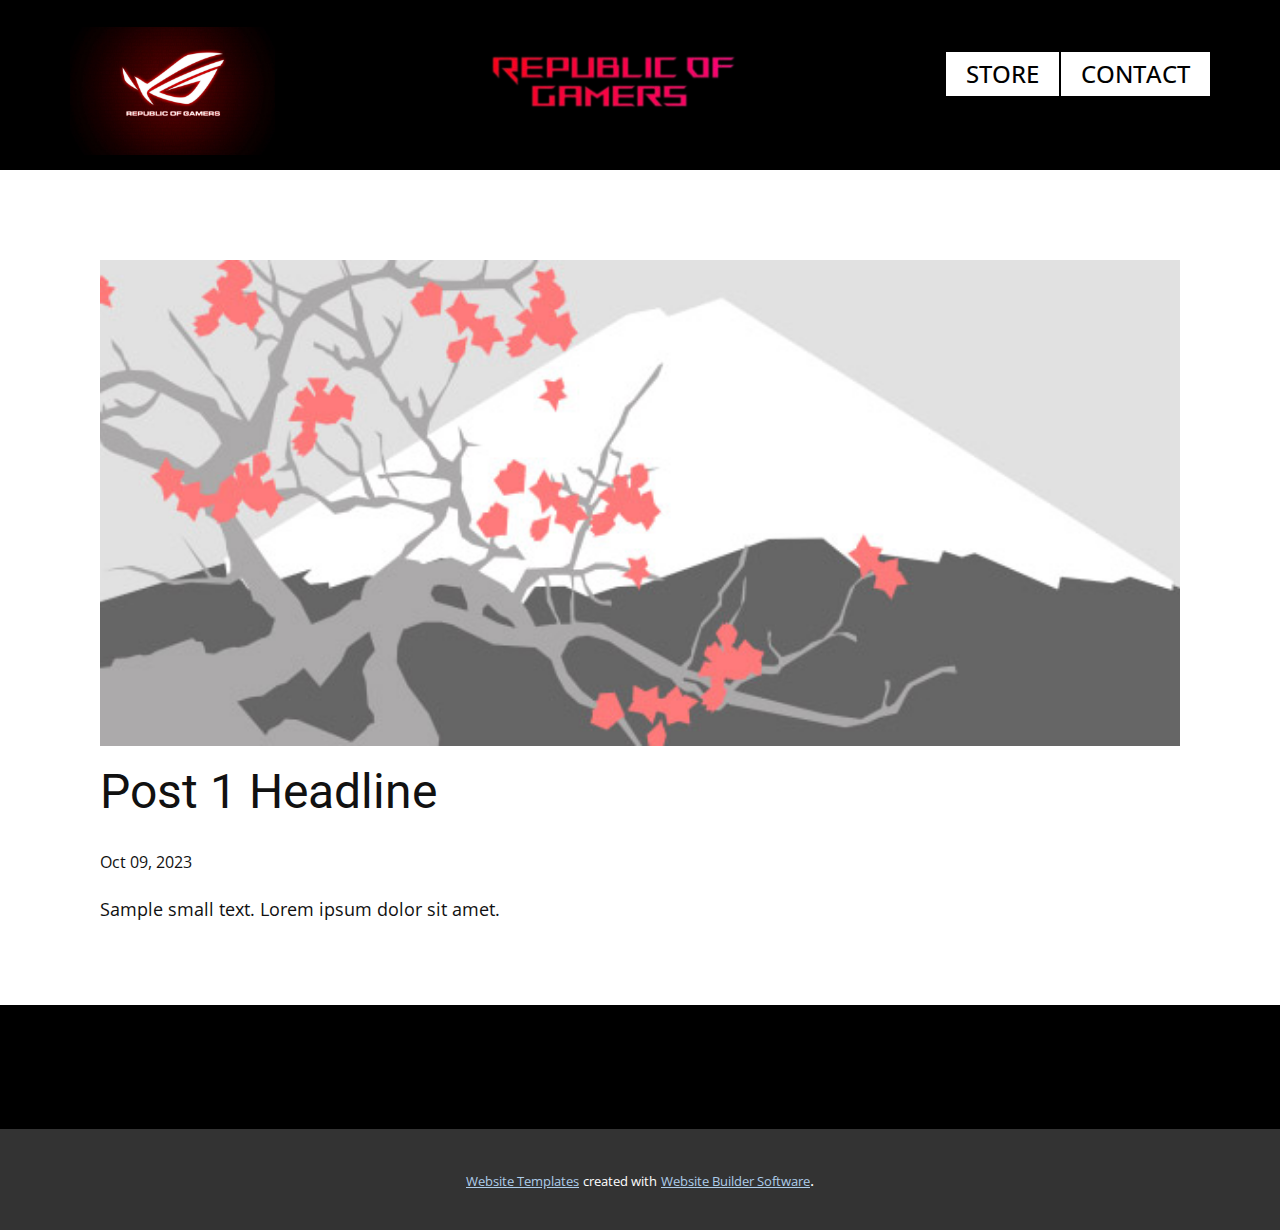
<file: blog/post.html>
<!DOCTYPE html>
<html style="font-size: 16px;" lang="en"><head>
    <meta name="viewport" content="width=device-width, initial-scale=1.0">
    <meta charset="utf-8">
    <meta name="keywords" content="Post 1 Headline">
    <meta name="description" content="">
    <title>Post 1 Headline</title>
    <link rel="stylesheet" href="../nicepage.css" media="screen">
<link rel="stylesheet" href="../Post-Template.css" media="screen">
    <script class="u-script" type="text/javascript" src="../jquery.js" defer=""></script>
    <script class="u-script" type="text/javascript" src="../nicepage.js" defer=""></script>
    <meta name="generator" content="Nicepage 5.21.3, nicepage.com">
    <link id="u-theme-google-font" rel="stylesheet" href="https://fonts.googleapis.com/css?family=Roboto:100,100i,300,300i,400,400i,500,500i,700,700i,900,900i|Open+Sans:300,300i,400,400i,500,500i,600,600i,700,700i,800,800i">
    
    
    
    <script type="application/ld+json">{
		"@context": "http://schema.org",
		"@type": "Organization",
		"name": "",
		"logo": "images/wp2806505.webp"
}</script>
    <meta name="theme-color" content="#478ac9">
  <meta data-intl-tel-input-cdn-path="intlTelInput/"></head>
  <body data-path-to-root="./" data-include-products="false" class="u-body u-xl-mode" data-lang="en"><header class="u-black u-clearfix u-header u-header" id="sec-3bd9"><div class="u-clearfix u-sheet u-sheet-1">
        <a href="https://nicepage.com" class="u-image u-logo u-image-1" data-image-width="2560" data-image-height="1600">
          <img src="../images/wp2806505.webp" class="u-logo-image u-logo-image-1">
        </a>
        <nav class="u-menu u-menu-one-level u-offcanvas u-menu-1">
          <div class="menu-collapse" style="font-size: 1.5rem; letter-spacing: 0px; text-transform: uppercase; font-weight: 500;">
            <a class="u-button-style u-custom-active-border-color u-custom-active-color u-custom-border u-custom-border-color u-custom-borders u-custom-color u-custom-hover-border-color u-custom-hover-color u-custom-left-right-menu-spacing u-custom-padding-bottom u-custom-text-active-color u-custom-text-color u-custom-text-decoration u-custom-text-hover-color u-custom-top-bottom-menu-spacing u-nav-link u-text-active-palette-1-base u-text-hover-palette-2-base" href="#">
              <svg class="u-svg-link" viewBox="0 0 24 24"><use xmlns:xlink="http://www.w3.org/1999/xlink" xlink:href="#menu-hamburger"></use></svg>
              <svg class="u-svg-content" version="1.1" id="menu-hamburger" viewBox="0 0 16 16" x="0px" y="0px" xmlns:xlink="http://www.w3.org/1999/xlink" xmlns="http://www.w3.org/2000/svg"><g><rect y="1" width="16" height="2"></rect><rect y="7" width="16" height="2"></rect><rect y="13" width="16" height="2"></rect>
</g></svg>
            </a>
          </div>
          <div class="u-custom-menu u-nav-container">
            <ul class="u-nav u-spacing-2 u-unstyled u-nav-1"><li class="u-nav-item"><a class="u-active-palette-2-base u-border-active-palette-1-base u-border-hover-palette-1-light-1 u-button-style u-hover-palette-2-base u-nav-link u-text-active-black u-text-black u-text-hover-black u-white" href="../Page-2.html#sec-41a6" style="padding: 10px 20px;">Store</a>
</li><li class="u-nav-item"><a class="u-active-palette-2-base u-border-active-palette-1-base u-border-hover-palette-1-light-1 u-button-style u-hover-palette-2-base u-nav-link u-text-active-black u-text-black u-text-hover-black u-white" href="../Page-2.html#sec-76e0" style="padding: 10px 20px;">Contact</a>
</li></ul>
          </div>
          <div class="u-custom-menu u-nav-container-collapse">
            <div class="u-black u-container-style u-inner-container-layout u-opacity u-opacity-80 u-sidenav">
              <div class="u-inner-container-layout u-sidenav-overflow">
                <div class="u-menu-close"></div>
                <ul class="u-align-center u-nav u-popupmenu-items u-unstyled u-nav-2"><li class="u-nav-item"><a class="u-button-style u-nav-link" href="../Page-2.html#sec-41a6">Store</a>
</li><li class="u-nav-item"><a class="u-button-style u-nav-link" href="../Page-2.html#sec-76e0">Contact</a>
</li></ul>
              </div>
            </div>
            <div class="u-black u-menu-overlay u-opacity u-opacity-25"></div>
          </div>
        </nav>
        <img class="u-image u-image-contain u-image-default u-image-2" src="../images/rgb-rog-logo-black-1k83bzvnkpnek9bi-removebg-preview.png" alt="" data-image-width="666" data-image-height="374">
      </div></header>
    <section class="u-align-center u-clearfix u-section-1" id="sec-7985">
      <div class="u-clearfix u-sheet u-valign-middle-md u-valign-middle-sm u-valign-middle-xs u-sheet-1"><!--post_details--><!--post_details_options_json--><!--{"source":""}--><!--/post_details_options_json--><!--blog_post-->
        <div class="u-container-style u-expanded-width u-post-details u-post-details-1">
          <div class="u-container-layout u-valign-middle u-container-layout-1"><!--blog_post_image-->
            <img alt="" class="u-blog-control u-expanded-width u-image u-image-default u-image-1" src="../images/0fd3416c.jpeg"><!--/blog_post_image--><!--blog_post_header-->
            <h2 class="u-blog-control u-text u-text-1">Post 1 Headline</h2><!--/blog_post_header--><!--blog_post_metadata-->
            <div class="u-blog-control u-metadata u-metadata-1"><!--blog_post_metadata_date-->
              <span class="u-meta-date u-meta-icon">Oct 09, 2023</span><!--/blog_post_metadata_date--><!--blog_post_metadata_category-->
              <!--/blog_post_metadata_category--><!--blog_post_metadata_comments-->
              <!--/blog_post_metadata_comments-->
            </div><!--/blog_post_metadata--><!--blog_post_content-->
            <div class="u-align-justify u-blog-control u-post-content u-text u-text-2 fr-view">
  Sample small text. Lorem ipsum dolor sit amet.
  </div><!--/blog_post_content-->
          </div>
        </div><!--/blog_post--><!--/post_details-->
      </div>
    </section>
    
    
    
    <footer class="u-align-center u-black u-clearfix u-footer u-footer" id="sec-1e6a"><div class="u-clearfix u-sheet u-sheet-1"></div></footer>
    <section class="u-backlink u-clearfix u-grey-80">
      <a class="u-link" href="https://nicepage.com/website-templates" target="_blank">
        <span>Website Templates</span>
      </a>
      <p class="u-text">
        <span>created with</span>
      </p>
      <a class="u-link" href="" target="_blank">
        <span>Website Builder Software</span>
      </a>. 
    </section>
  
</body></html>
</file>
